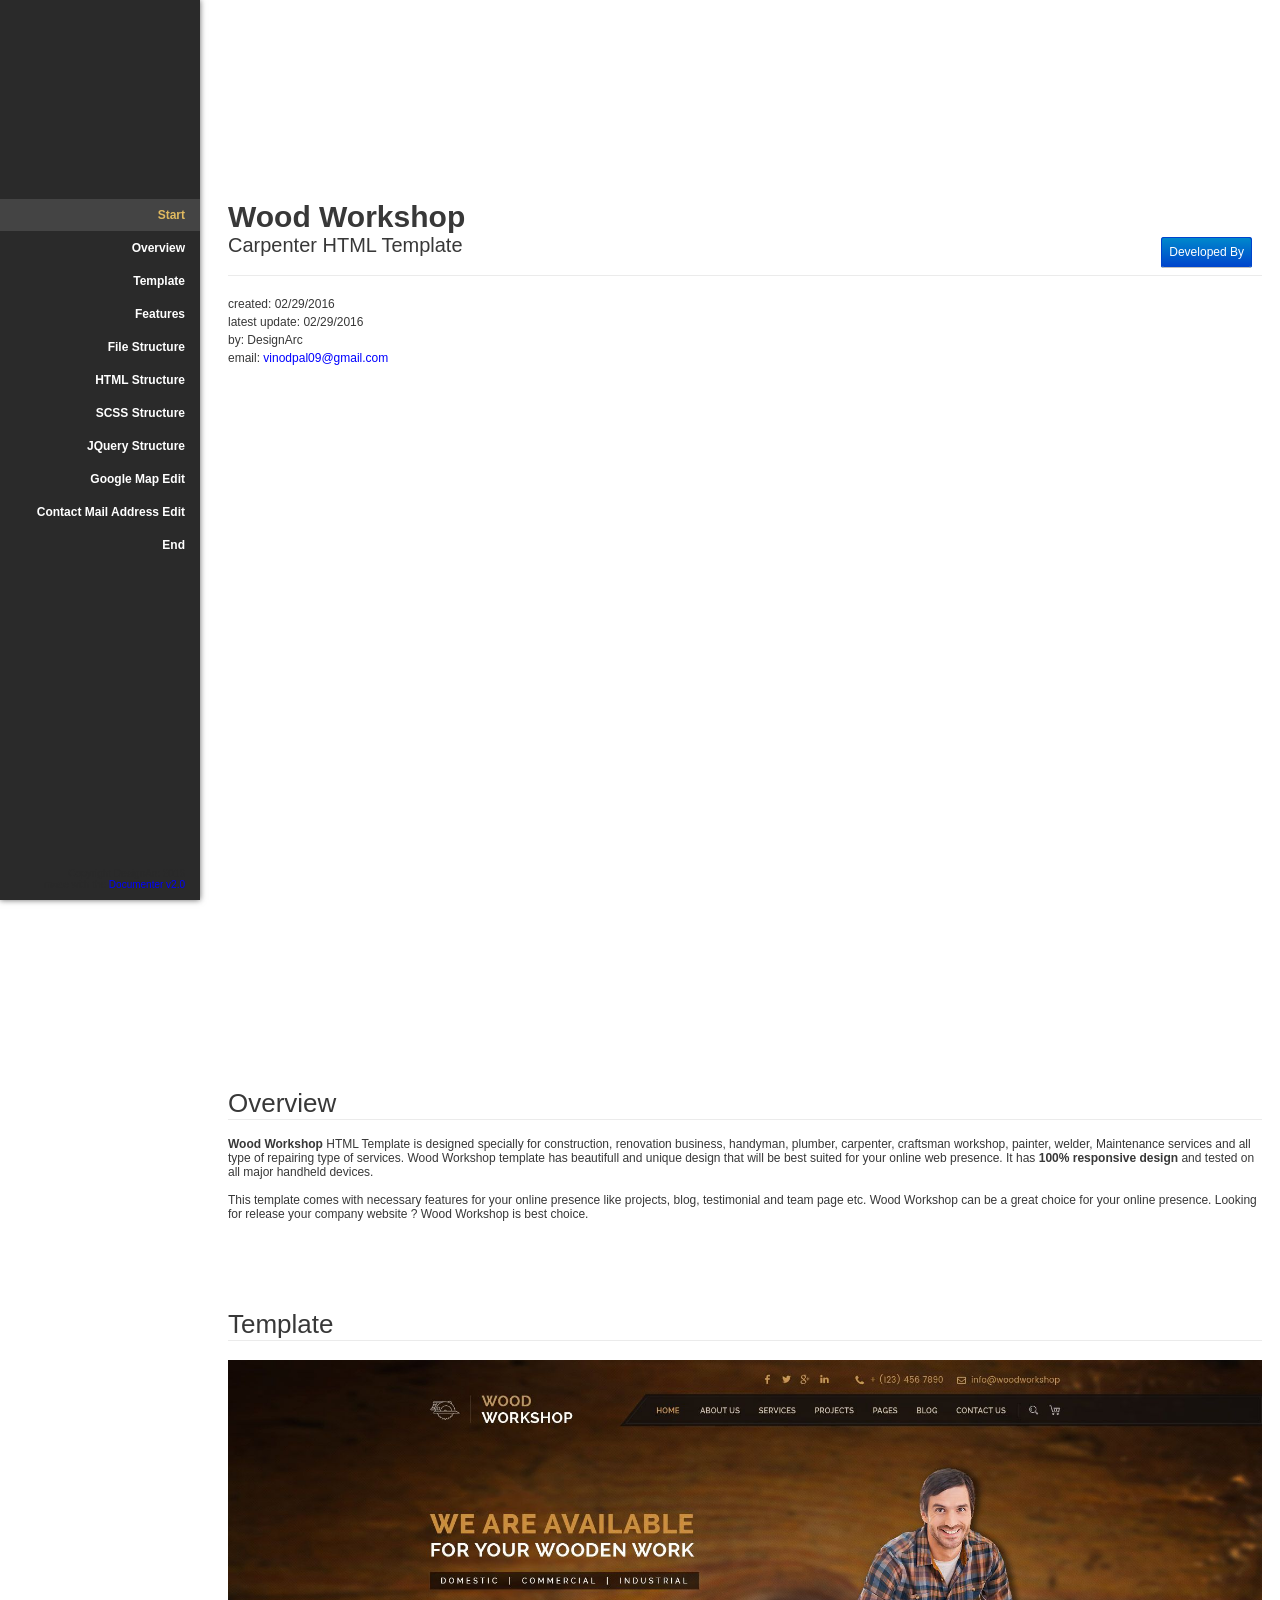
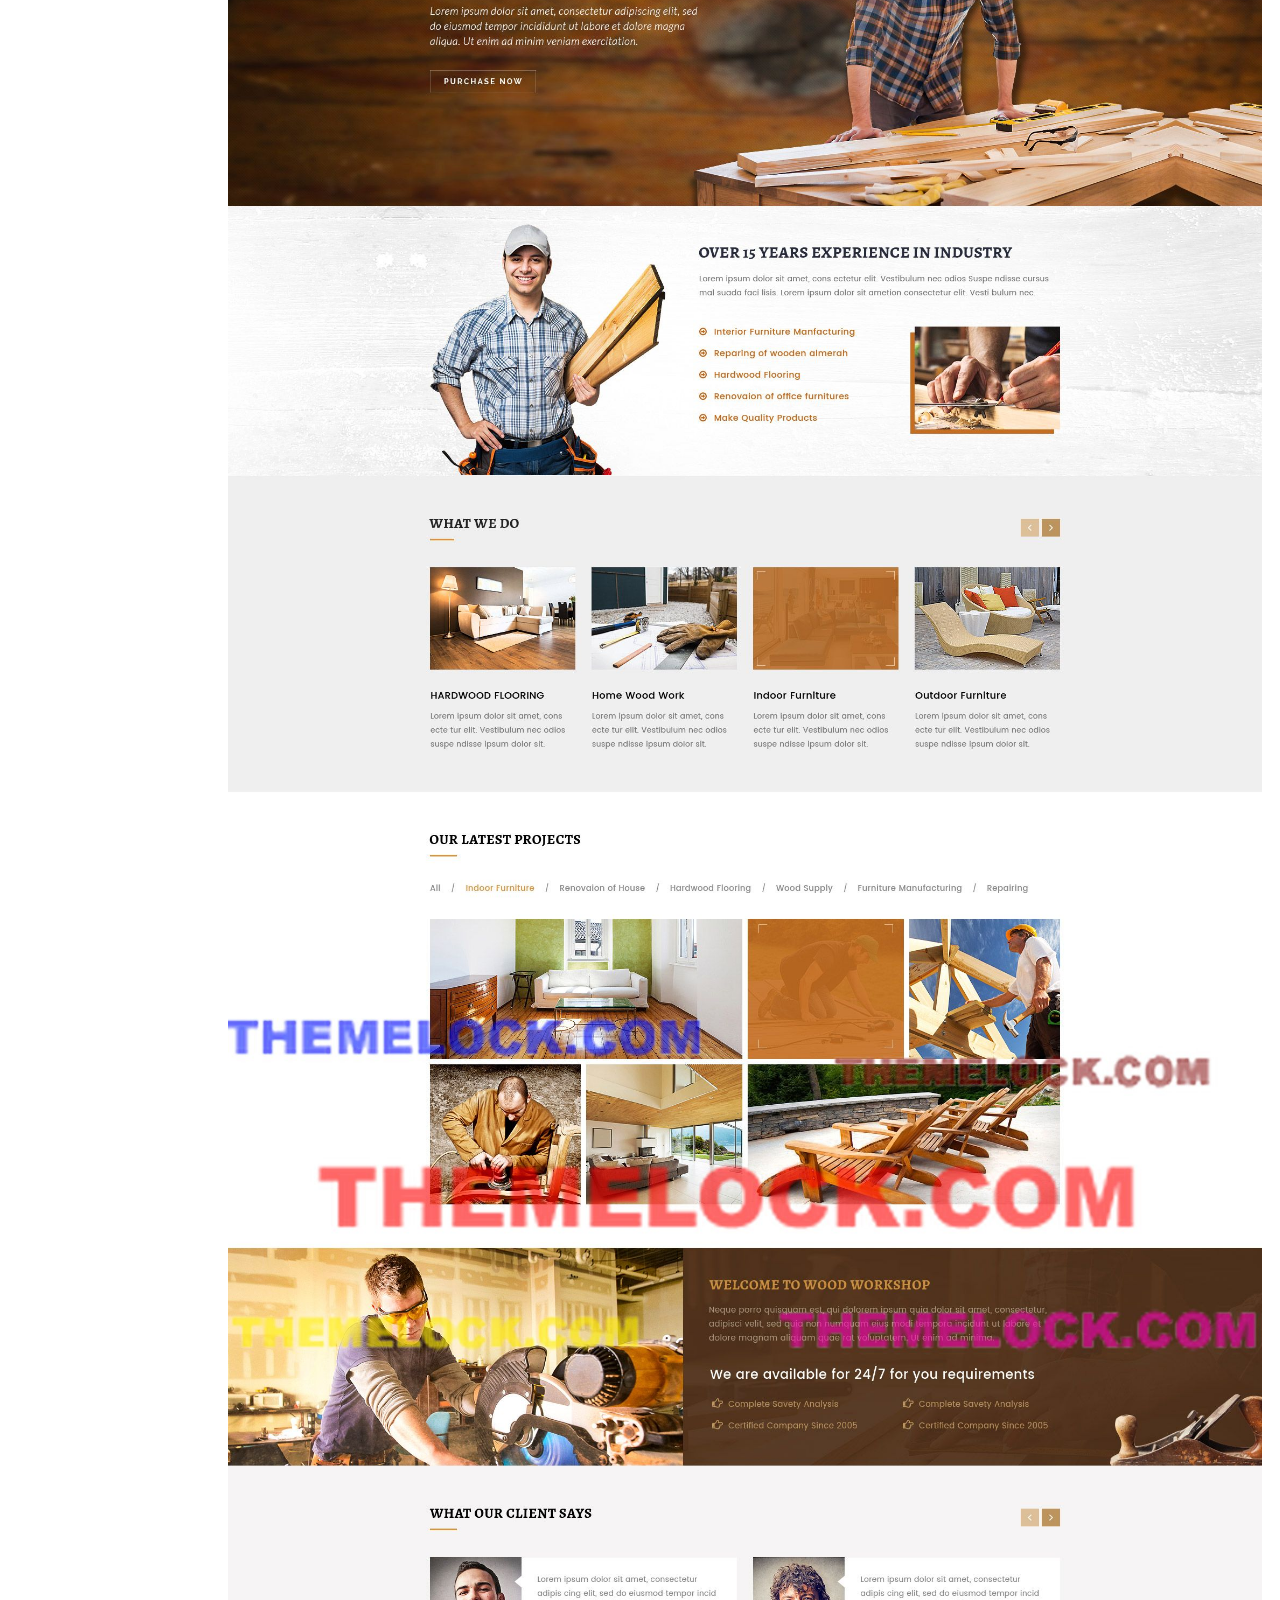
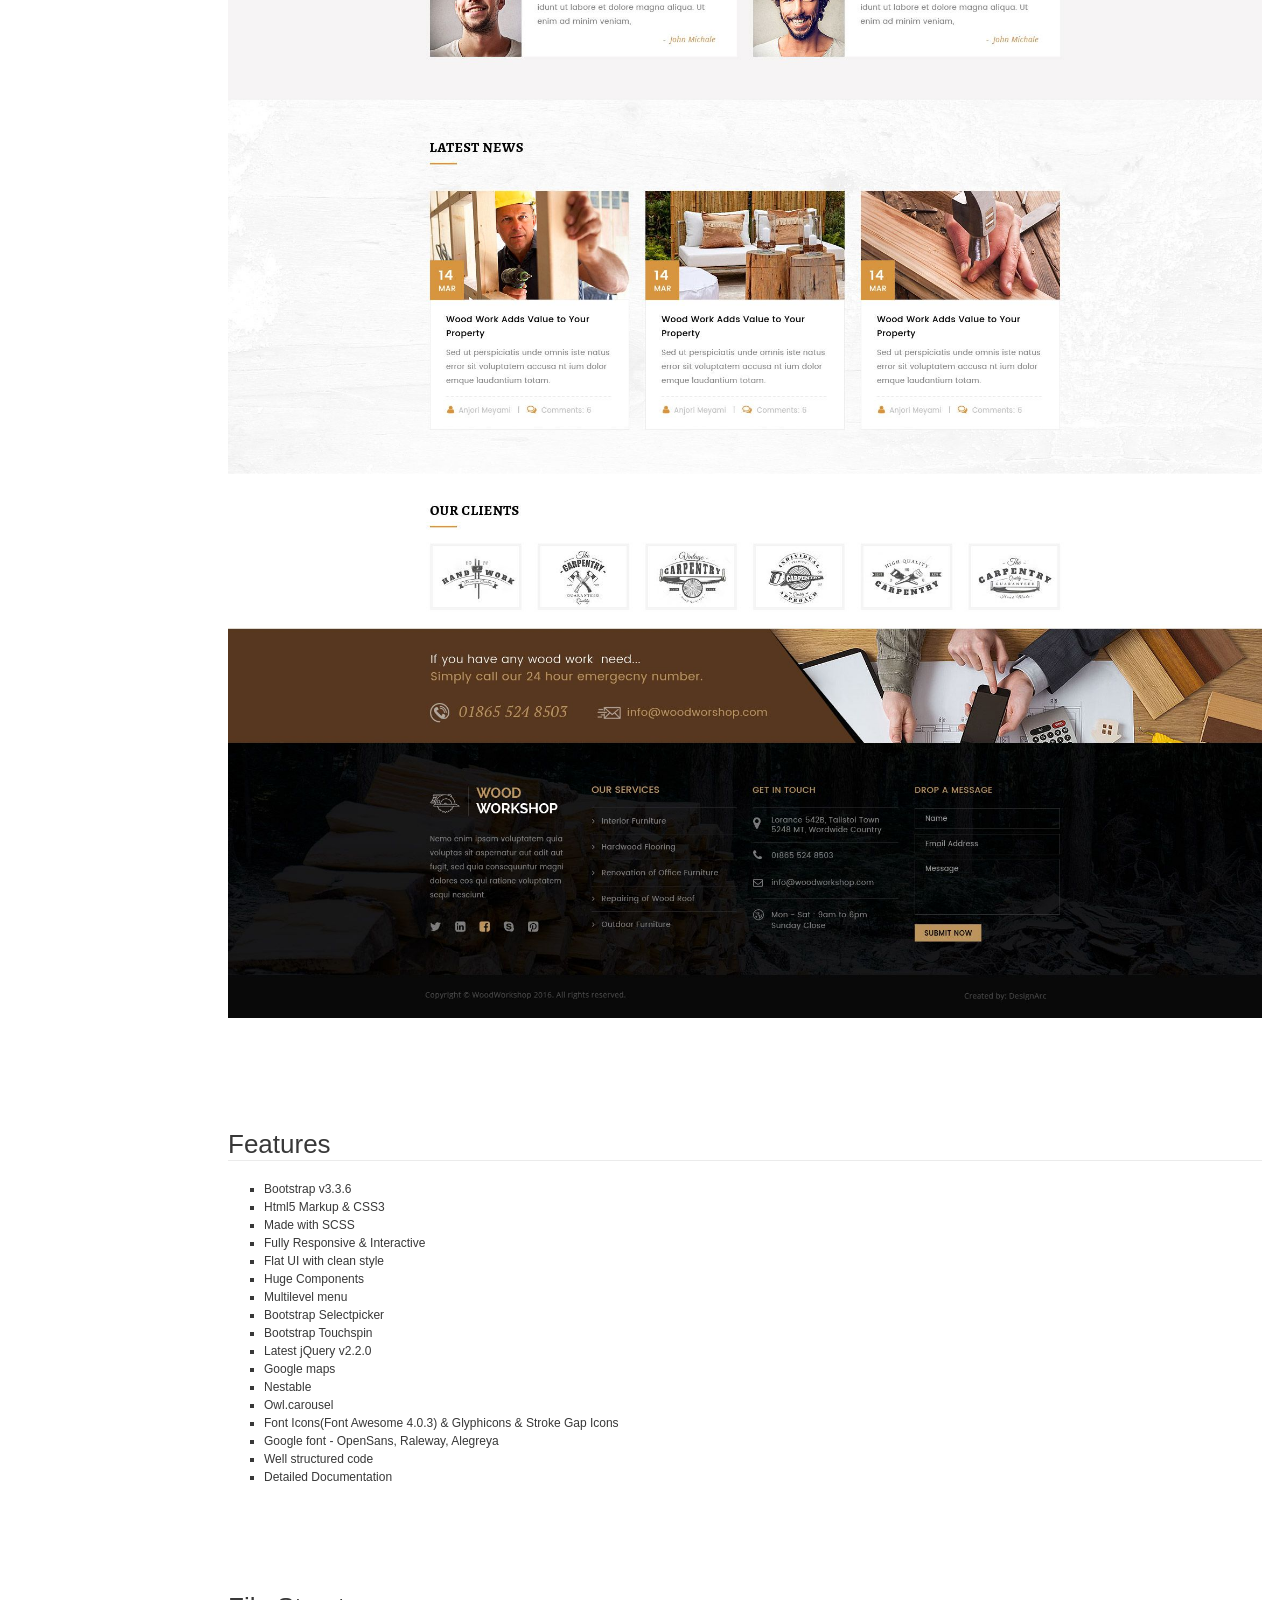
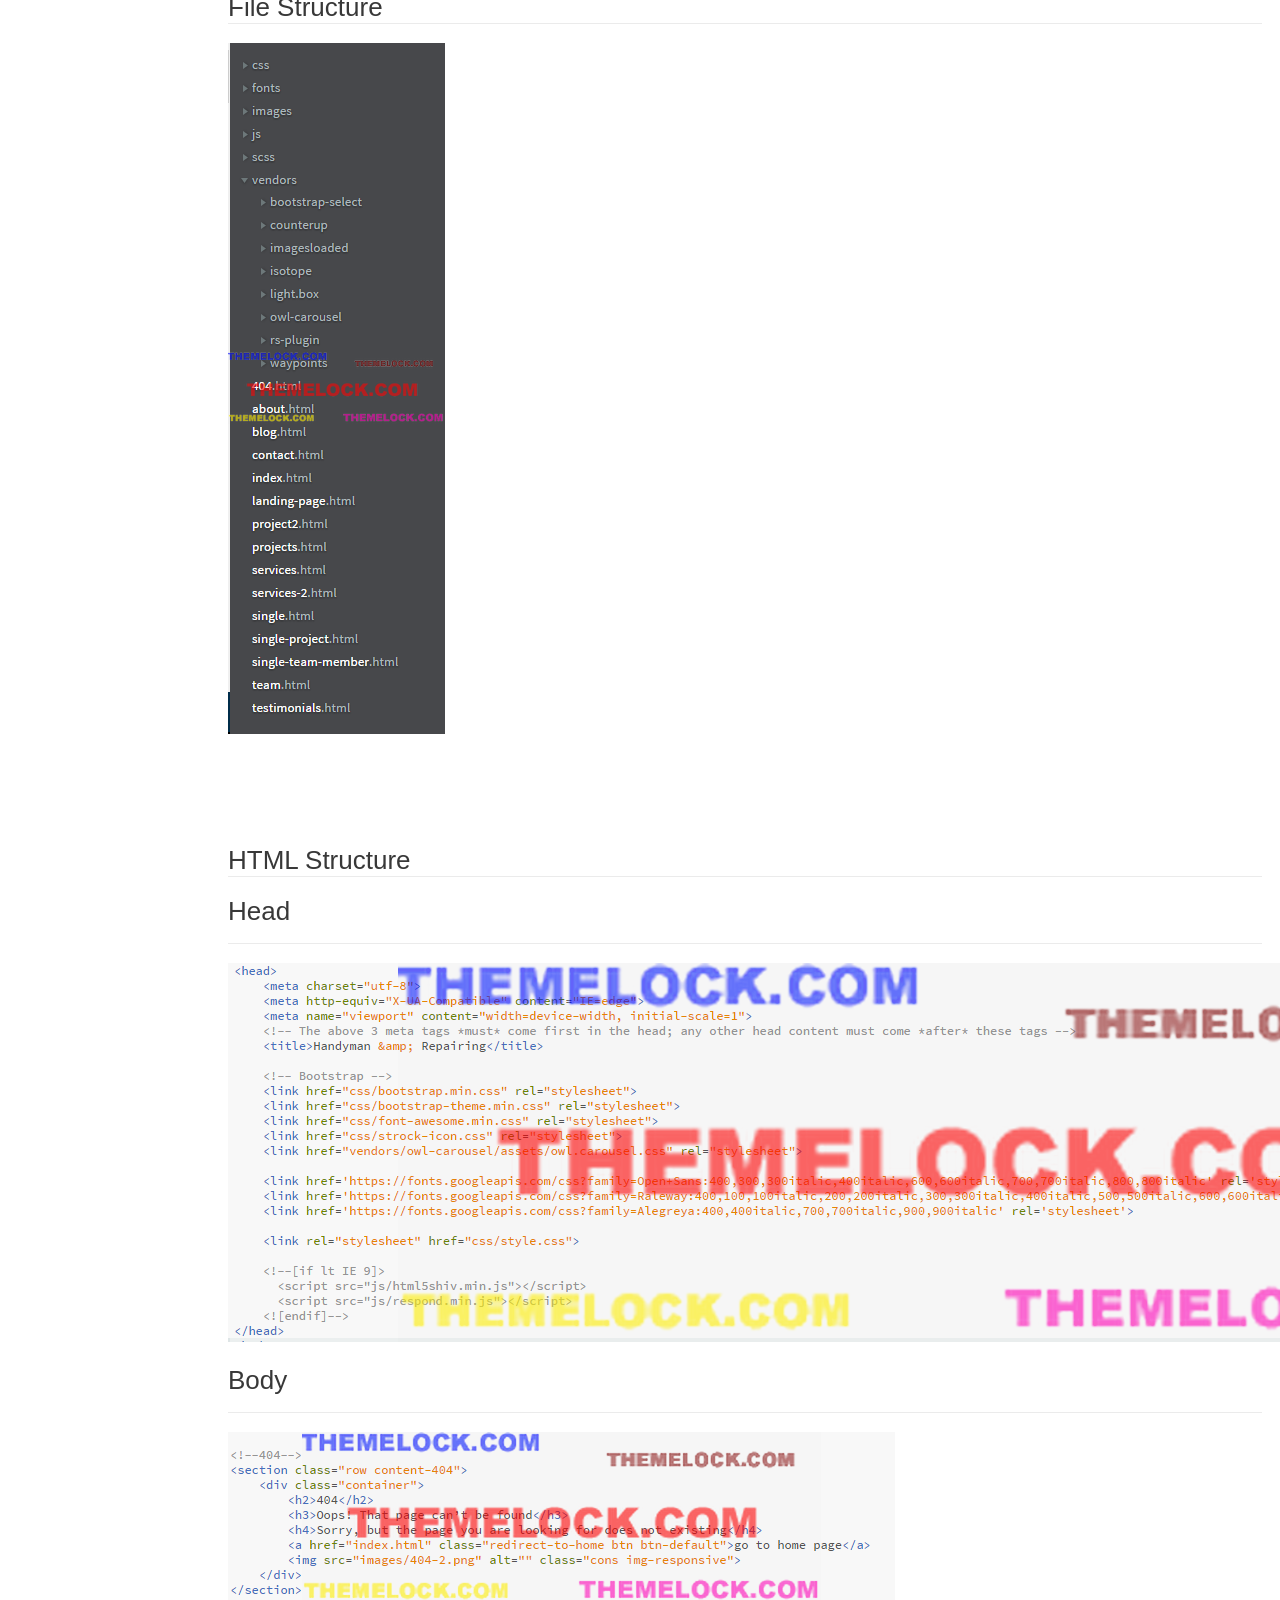
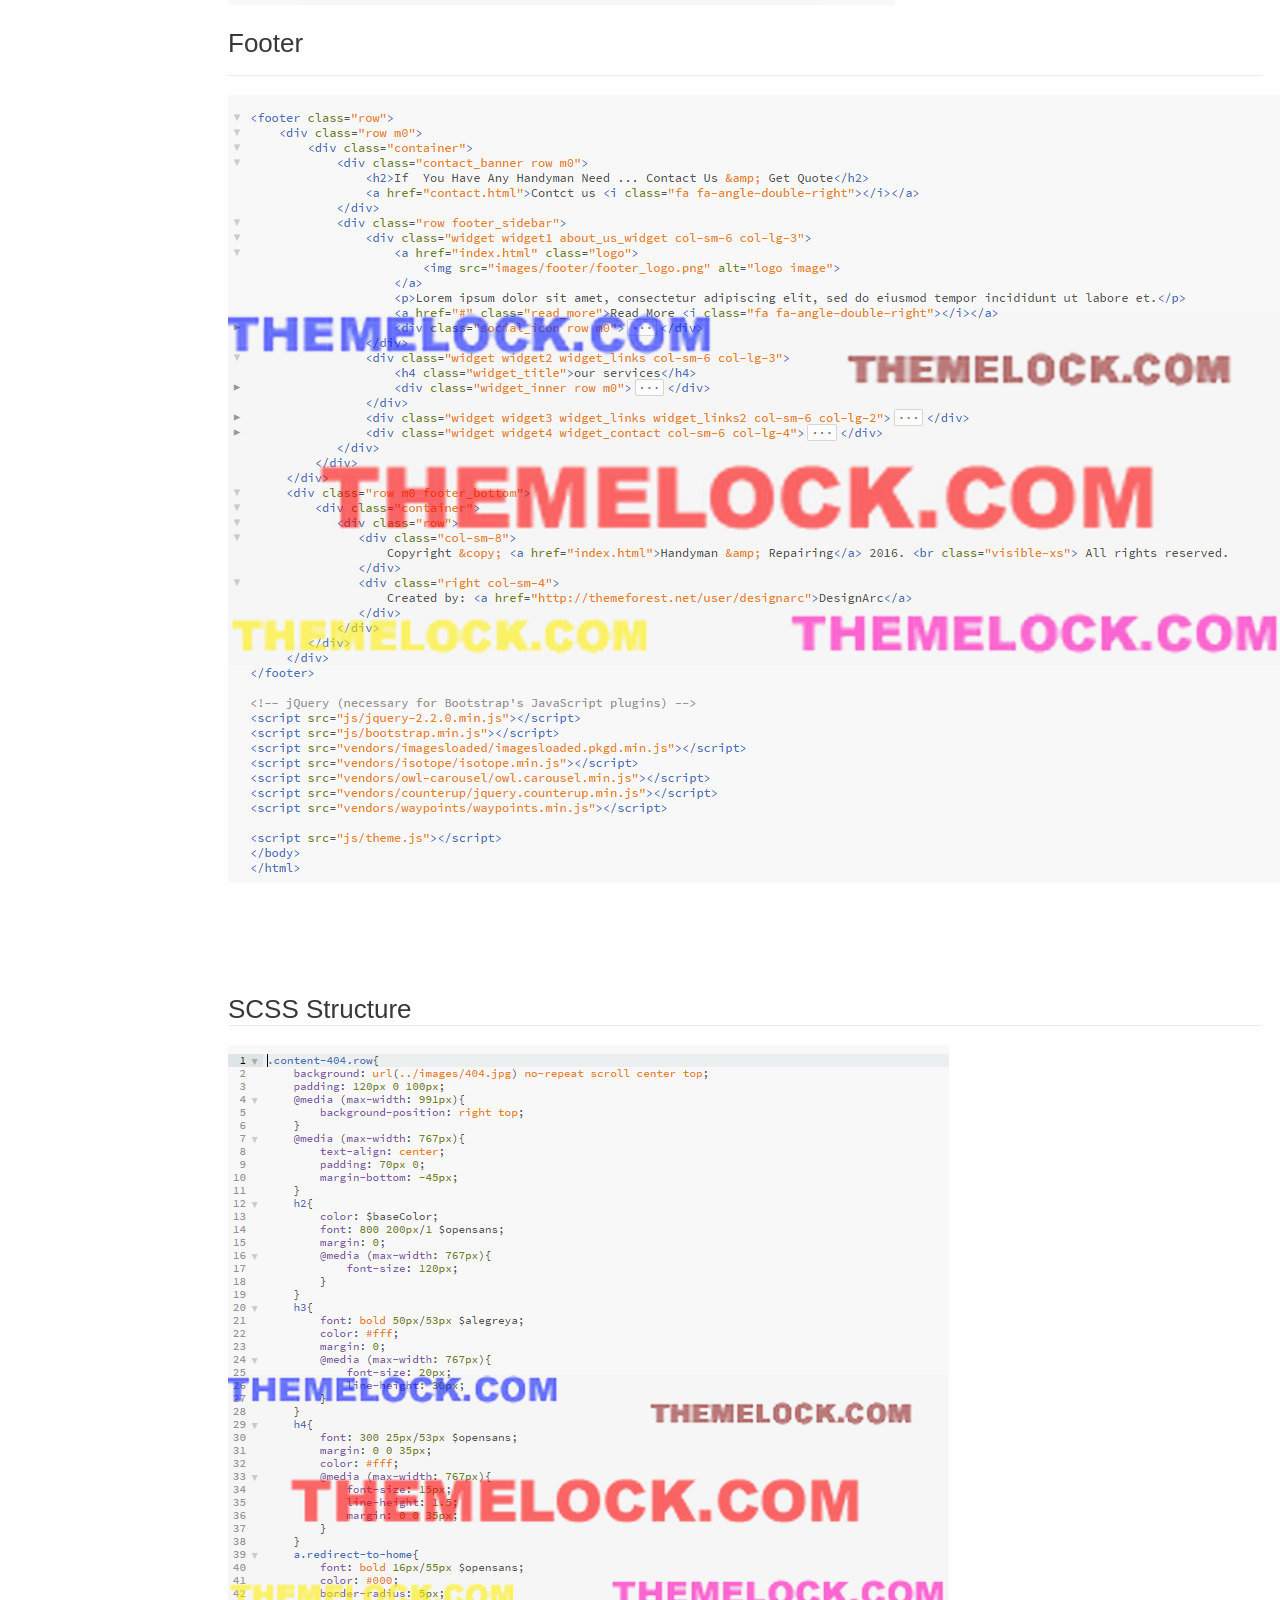
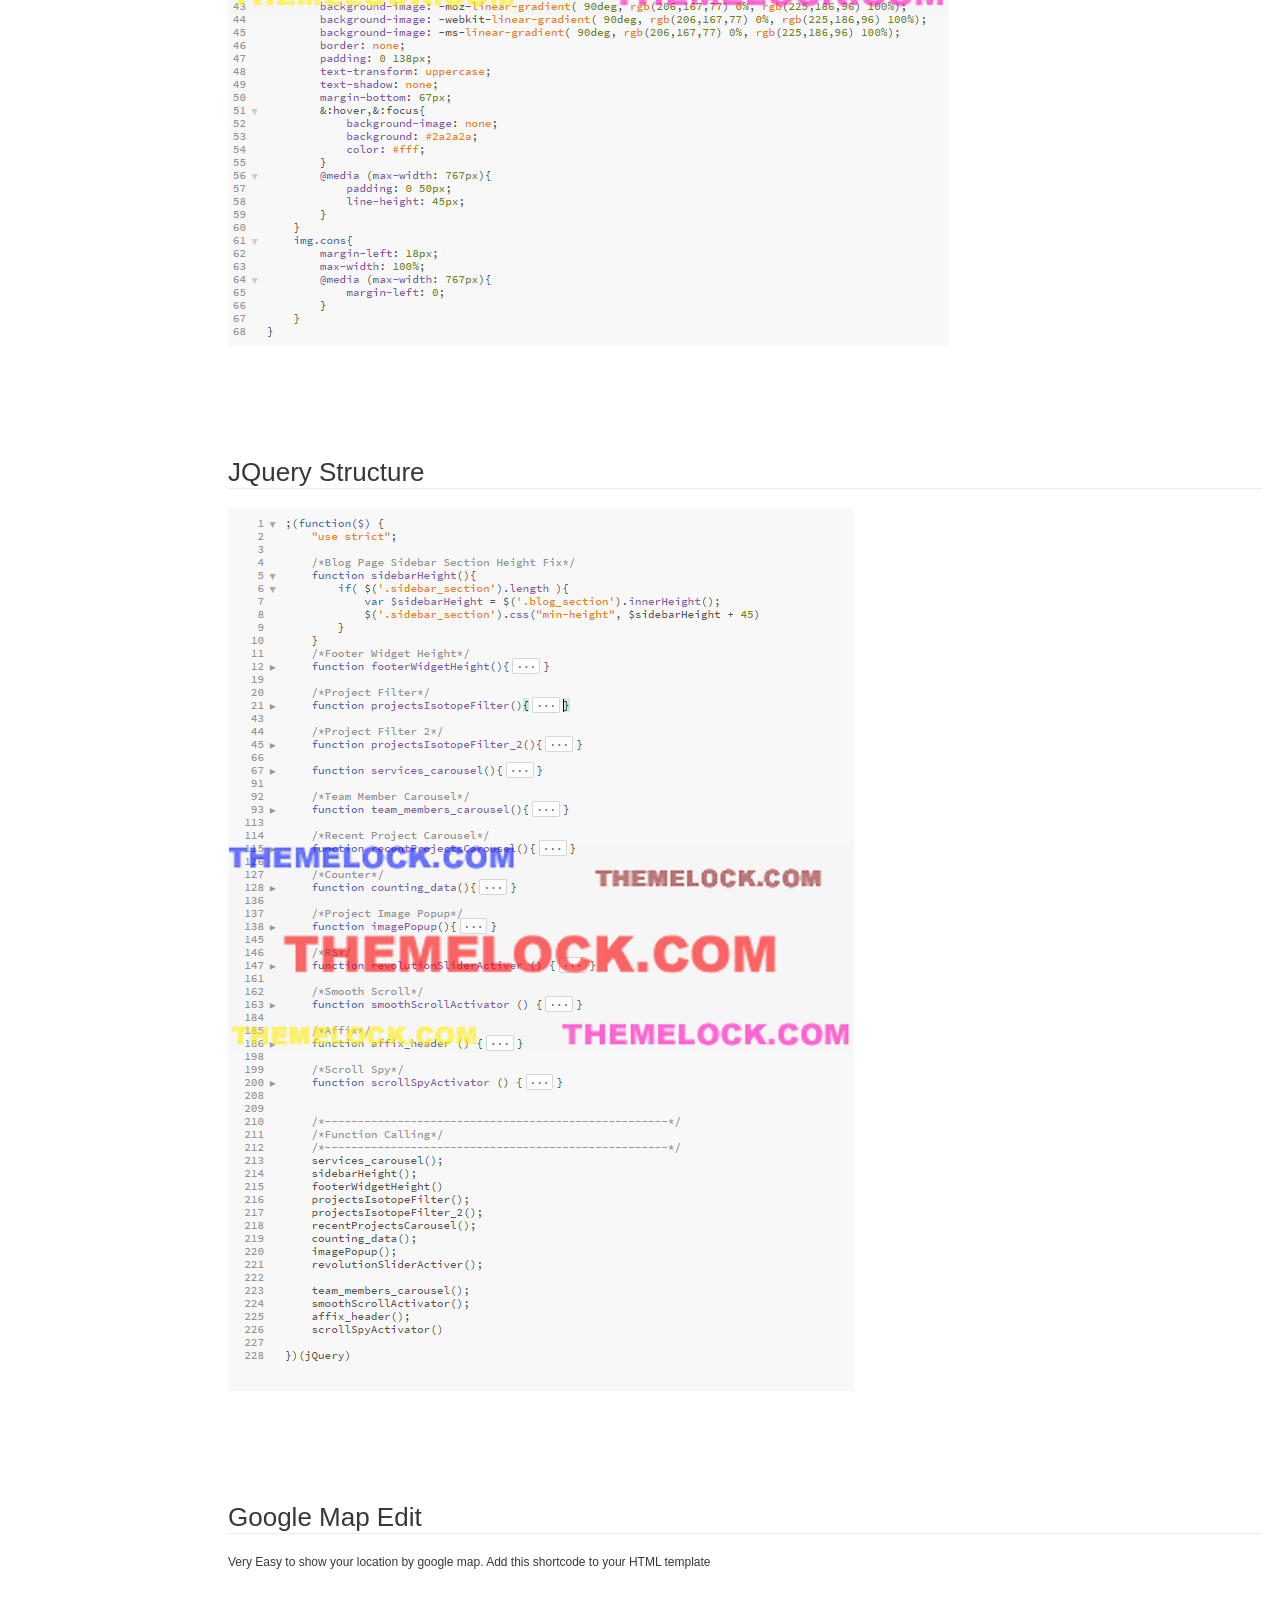
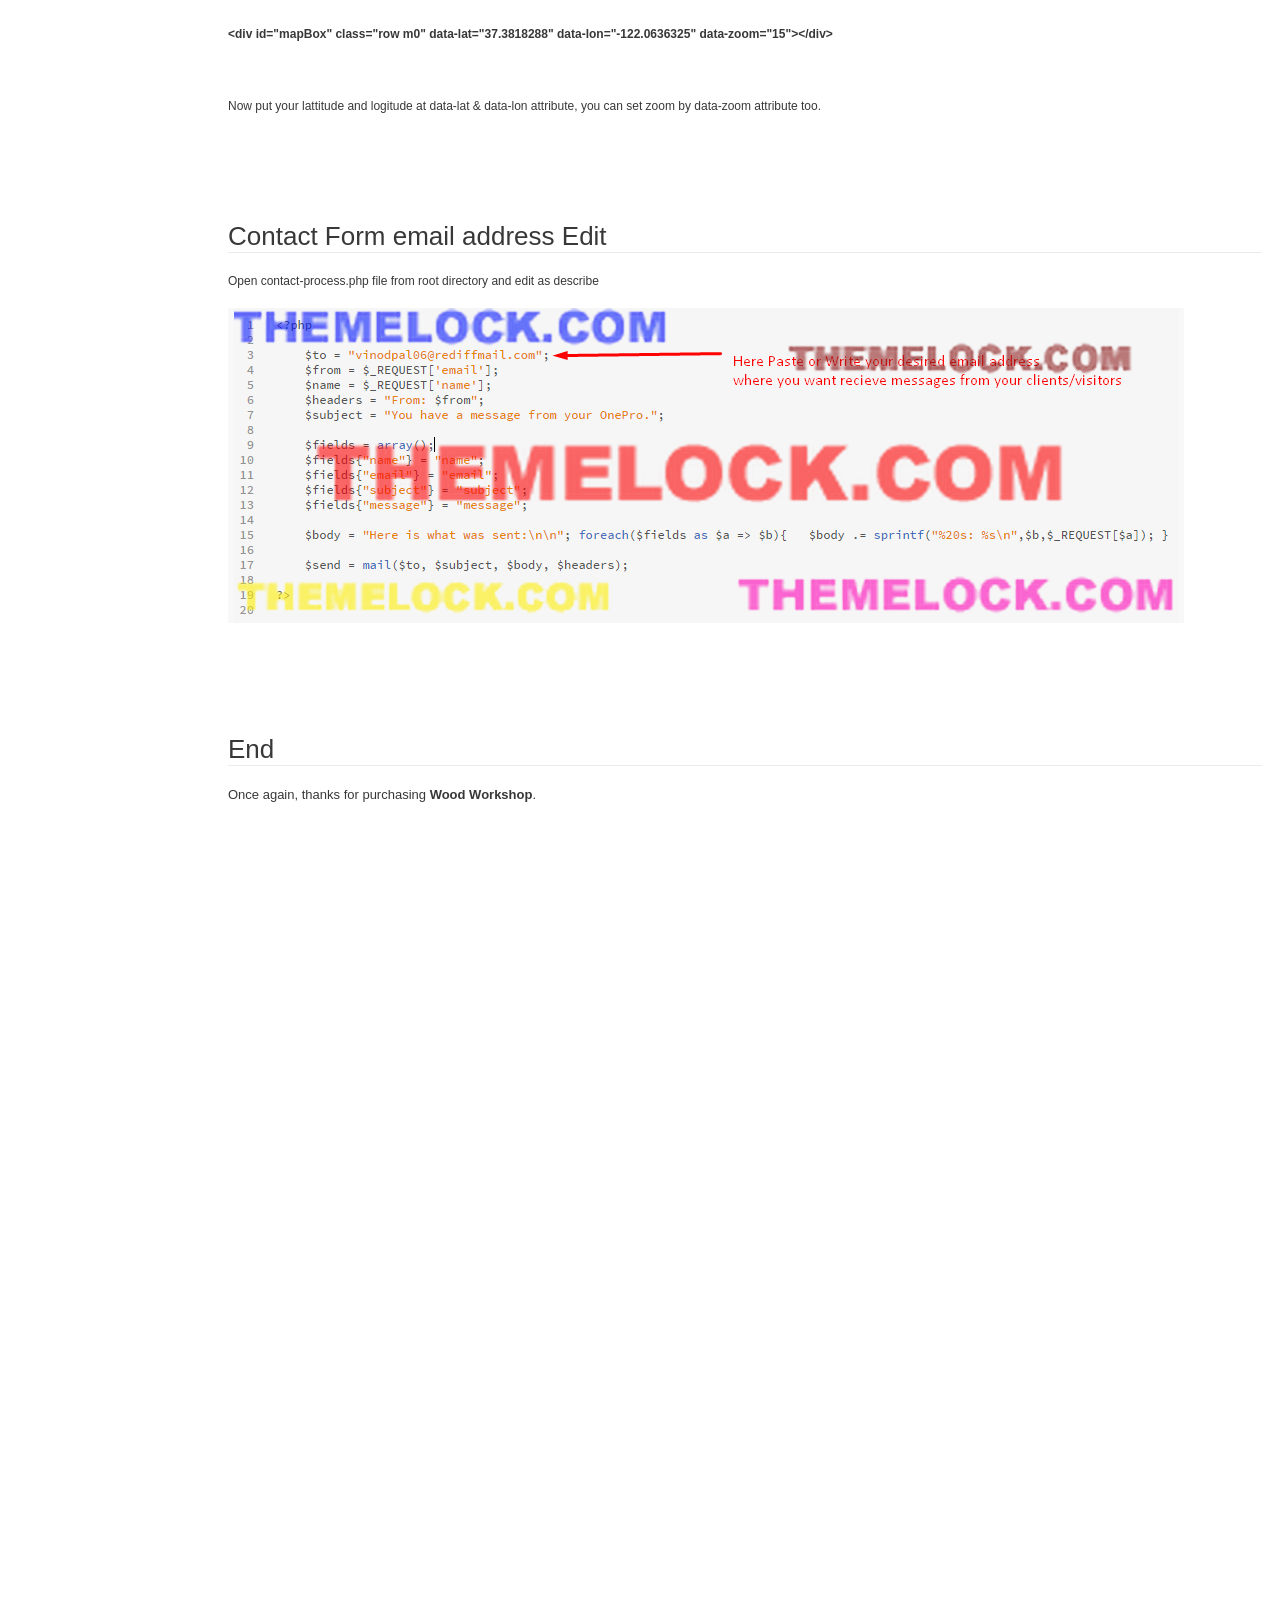
<file: documentation/index.html>
<!doctype html>  
<!--[if IE 6 ]><html lang="en-us" class="ie6"> <![endif]-->
<!--[if IE 7 ]><html lang="en-us" class="ie7"> <![endif]-->
<!--[if IE 8 ]><html lang="en-us" class="ie8"> <![endif]-->
<!--[if (gt IE 7)|!(IE)]><!-->
<html lang="en-us"><!--<![endif]-->
<head>
	<meta charset="utf-8">
	
	<title>Wood Workshop - Carpenter HTML Template</title>
	
	<meta name="description" content="Wood Workshop HTML Template is designed specially for construction, renovation business, handyman, plumber, carpenter, craftsman workshop, painter, welder, Maintenance services and all type of repairing type of services. Wood Workshop template has beautifull and unique design that will be best suited for your online web presence. It has 100% responsive design and tested on all major handheld devices.

This template comes with necessary features for your online presence like projects, blog, testimonial and team page etc. Wood Workshop can be a great choice for your online presence. Looking for release your company website ? Wood Workshop is best choice.">
	<meta name="author" content="DesignArc">
	<meta name="copyright" content="DesignArc">
	<meta name="generator" content="Documenter v2.0 http://rxa.li/documenter">
	<meta name="date" content="2016-02-29T00:00:00+01:00">
	
	<link rel="stylesheet" href="assets/css/documenter_style.css" media="all">
	
	
	
	<script src="assets/js/jquery.js"></script>
	
	<script src="assets/js/jquery.scrollTo.js"></script>
	<script src="assets/js/jquery.easing.js"></script>
	
	<script>document.createElement('section');var duration='500',easing='swing';</script>
	<script src="assets/js/script.js"></script>
	
	<style>
		html{background-color:#FFFFFF;color:#383838;}
		::-moz-selection{background:#444444;color:#E1BA60;}
		::selection{background:#444444;color:#E1BA60;}
/*		#documenter_sidebar #documenter_logo{background-image:url(assets/images/logo.png);}*/
		a{color:#0000FF;}
		.btn {
			border-radius:3px;
		}
		.btn-primary {
			  background-image: -moz-linear-gradient(top, #0088CC, #0044CC);
			  background-image: -ms-linear-gradient(top, #0088CC, #0044CC);
			  background-image: -webkit-gradient(linear, 0 0, 0 0088CC%, from(#2A2A2A), to(#0044CC));
			  background-image: -webkit-linear-gradient(top, #0088CC, #0044CC);
			  background-image: -o-linear-gradient(top, #0088CC, #0044CC);
			  background-image: linear-gradient(top, #0088CC, #0044CC);
			  filter: progid:DXImageTransform.Microsoft.gradient(startColorstr='#0088CC', endColorstr='#0044CC', GradientType=0);
			  border-color: #0044CC #0044CC #bfbfbf;
			  color:#FFFFFF;
		}
		.btn-primary:hover,
		.btn-primary:active,
		.btn-primary.active,
		.btn-primary.disabled,
		.btn-primary[disabled] {
		  border-color: #0088CC #0088CC #bfbfbf;
		  background-color: #0044CC;
		}
		hr{border-top:1px solid #EBEBEB;border-bottom:1px solid #FFFFFF;}
		#documenter_sidebar, #documenter_sidebar ul a{background-color:#2A2A2A;color:#2A2A2A;}
		#documenter_sidebar ul a{-webkit-text-shadow:1px 1px 0px #2A2A2A;-moz-text-shadow:1px 1px 0px #2A2A2A;text-shadow:1px 1px 0px #2A2A2A;}
		#documenter_sidebar ul{border-top:1px solid #2A2A2A;}
		#documenter_sidebar ul a{border-top:1px solid #2A2A2A;border-bottom:1px solid #2A2A2A;color:#FFFFFF;}
		#documenter_sidebar ul a:hover{background:#444444;color:#E1BA60;border-top:1px solid #444444;}
		#documenter_sidebar ul a.current{background:#444444;color:#E1BA60;border-top:1px solid #444444;}
		#documenter_copyright{display:block !important;visibility:visible !important;}
	</style>
	
</head>
<body class="documenter-project-handyman-repairing">
	<div id="documenter_sidebar">
		<a href="#documenter_cover" id="documenter_logo"></a>
		<ul id="documenter_nav">
			<li><a class="current" href="#documenter_cover">Start</a></li>
				
			<li><a href="#overview" title="Overview">Overview</a></li>
			<li><a href="#template" title="Template">Template</a></li>
			<li><a href="#features" title="Features">Features</a></li>
			<li><a href="#file_structure" title="File Structure">File Structure</a></li>
			<li><a href="#html_structure" title="HTML Structure">HTML Structure</a></li>
			<li><a href="#scss_structure" title="SCSS Structure">SCSS Structure</a></li>
			<li><a href="#jquery_structure" title="JQuery Structure">JQuery Structure</a></li>
			<li><a href="#google_map_edit" title="Google Map Edit">Google Map Edit</a></li>
			<li><a href="#contact_mail" title="Contact Form Mail Edit">Contact Mail Address Edit</a></li>
			<li><a href="#end" title="End">End</a></li>

		</ul>
		<div id="documenter_copyright">Copyright DesignArc 2016<br>
		made with the <a href="http://rxa.li/documenter">Documenter v2.0</a> 
		</div>
	</div>
	<div id="documenter_content">
	<section id="documenter_cover">
	<h1>Wood Workshop</h1>
	<h2>Carpenter HTML Template</h2>
	<div id="documenter_buttons">
		<a href="http://nasiruddin.com" class="btn btn-primary btn-large">Developed By</a> 
	</div>
	<hr>
	<ul>
	<li>created: 02/29/2016</li>
	<li>latest update: 02/29/2016</li>
	<li>by: DesignArc</li>
	<li><a href=""></a></li>
	<li>email: <a href="mailto:&#118;&#105;&#110;&#111;&#100;&#112;&#97;&#108;&#48;&#57;&#64;&#103;&#109;&#97;&#105;&#108;&#46;&#99;&#111;&#109;">&#118;&#105;&#110;&#111;&#100;&#112;&#97;&#108;&#48;&#57;&#64;&#103;&#109;&#97;&#105;&#108;&#46;&#99;&#111;&#109;</a></li>
	</ul>
	<p></p>
	</section>
	
	<section id="overview">
	<div class="page-header"><h3>Overview</h3><hr class="notop"></div>
<div>
	<strong>Wood Workshop</strong> HTML Template is designed specially for construction, renovation business, handyman, plumber, carpenter, craftsman workshop, painter, welder, Maintenance services and all type of repairing type of services. Wood Workshop template has beautifull and unique design that will be best suited for your online web presence. It has <em><strong>100% responsive design</strong></em> and tested on all major handheld devices.</div>
<div>
	&nbsp;</div>
<div>
	This template comes with necessary features for your online presence like projects, blog, testimonial and team page etc. Wood Workshop can be a great choice for your online presence. Looking for release your company website ? Wood Workshop is best choice.</div>
</section>
<section id="template">
	<div class="page-header"><h3>Template</h3><hr class="notop"></div>
<p>
	<img alt="" src="assets/images/image_7.jpg" style="max-width: 100%;"></p>
</section>
<section id="features">
	<div class="page-header"><h3>Features</h3><hr class="notop"></div>
<ul>
	<li>
		Bootstrap v3.3.6</li>
	<li>
		Html5 Markup &amp; CSS3</li>
	<li>
		Made with SCSS&nbsp;</li>
	<li>
		Fully Responsive &amp; Interactive</li>
	<li>
		Flat UI with clean style</li>
	<li>
		Huge Components</li>
	<li>
		Multilevel menu</li>
	<li>
		Bootstrap Selectpicker</li>
	<li>
		Bootstrap Touchspin</li>
	<li>
		Latest jQuery v2.2.0</li>
	<li>
		Google maps</li>
	<li>
		Nestable</li>
	<li>
		Owl.carousel</li>
	<li>
		Font Icons(Font Awesome 4.0.3) &amp; Glyphicons &amp; Stroke Gap Icons</li>
	<li>
		Google font - OpenSans, Raleway, Alegreya</li>
	<li>
		Well structured code</li>
	<li>
		Detailed Documentation</li>
</ul>
</section>
<section id="file_structure">
	<div class="page-header"><h3>File Structure</h3><hr class="notop"></div>
<p>
	<img alt="" src="assets/images/image_1.png"></p>
</section>
<section id="html_structure">
	<div class="page-header"><h3>HTML Structure</h3><hr class="notop"></div>
<h3>
	Head</h3>
<hr>
<p>
	<img alt="" src="assets/images/image_2.png"></p>
<h3>
	Body</h3>
<hr>
<p>
	<img alt="" src="assets/images/image_3.png"></p>
<h3>
	Footer</h3>
<hr>
<p>
	<img alt="" src="assets/images/image_4.png"></p>
</section>
<section id="scss_structure">
	<div class="page-header"><h3>SCSS Structure</h3><hr class="notop"></div>
<p>
	<img alt="" src="assets/images/image_5.png"></p>
</section>
<section id="jquery_structure">
	<div class="page-header"><h3>JQuery Structure</h3><hr class="notop"></div>
<p>
	<img alt="" src="assets/images/image_6.png"></p>
</section>
<section id="google_map_edit">
	<div class="page-header"><h3>Google Map Edit</h3><hr class="notop"></div>
<p>
	Very Easy to show your location by google map. Add this shortcode to your HTML template&nbsp;</p>
<p>
	&nbsp;</p>
<p>
	<strong>&lt;div id=&quot;mapBox&quot; class=&quot;row m0&quot; data-lat=&quot;37.3818288&quot; data-lon=&quot;-122.0636325&quot; data-zoom=&quot;15&quot;&gt;&lt;/div&gt;</strong></p>
<p>
	&nbsp;</p>
<p>
	Now put your lattitude and logitude at data-lat &amp; data-lon attribute, you can set zoom by data-zoom attribute too.&nbsp;</p>
</section>
<section id="contact_mail">
	<div class="page-header"><h3>Contact Form email address Edit</h3><hr class="notop"></div>
	
	<p>Open contact-process.php file from root directory and edit as describe</p>
	
	<p><img alt="" src="assets/images/email.png"></p>
</section>
<section id="end">
	<div class="page-header"><h3>End</h3><hr class="notop"></div>
<p>
	<span style="color: rgb(56, 56, 56); font-family: Arial, verdana, arial, sans-serif; font-size: 13px; line-height: 19.5px;">Once again, thanks for purchasing <strong>Wood Workshop</strong>.</span></p>
</section>

	</div>
</body>
</html>
</file>
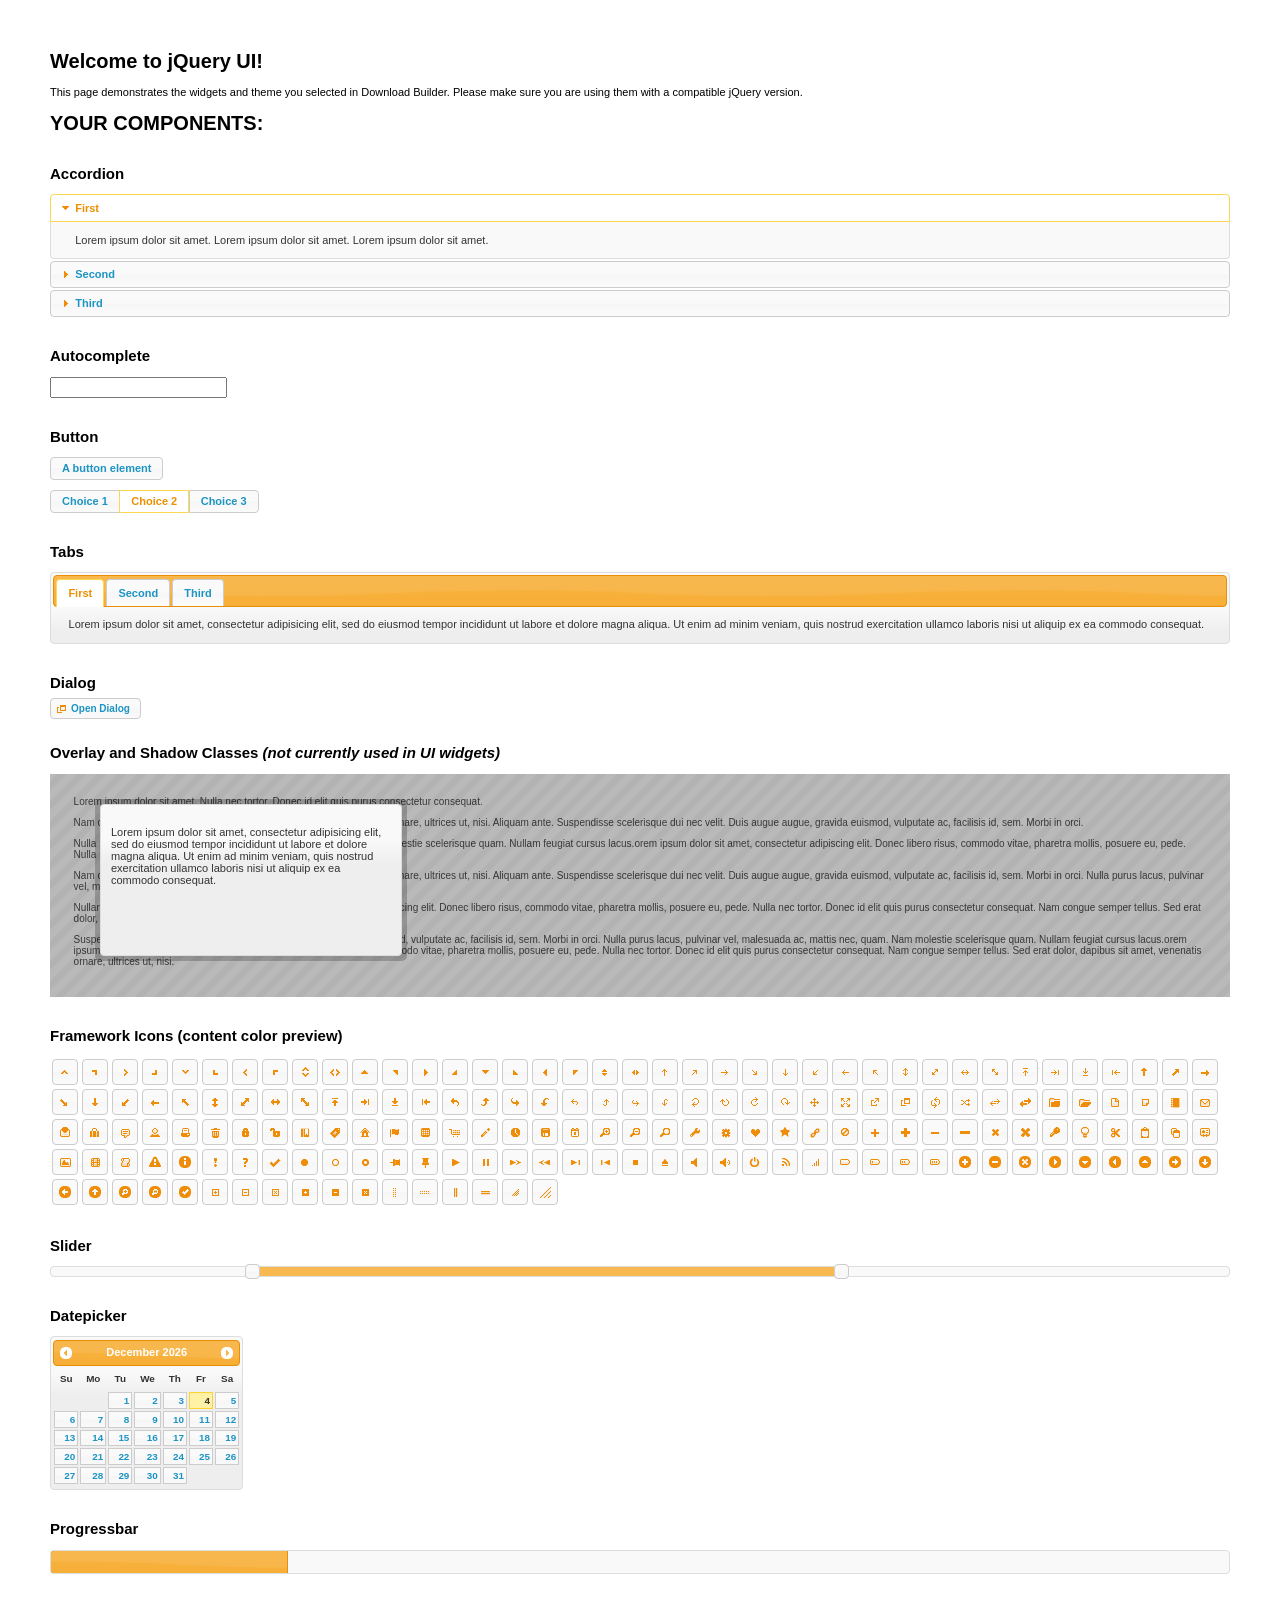
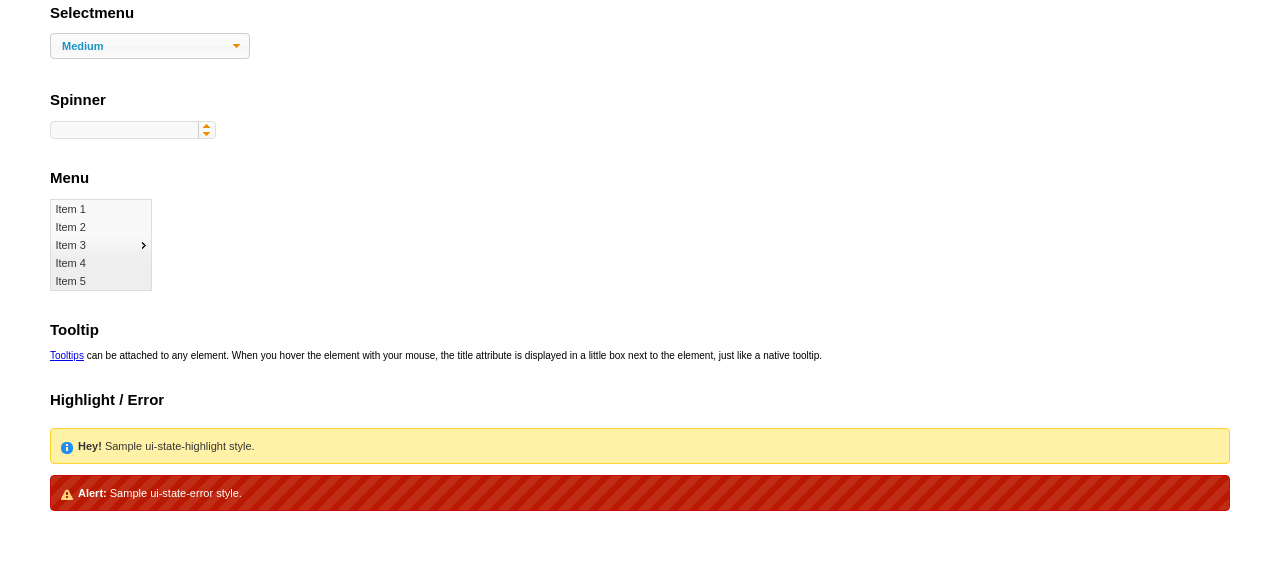
<file: vendors/jquery-ui-1.11.4/index.html>
<!doctype html>
<html lang="us">
<head>
	<meta charset="utf-8">
	<title>jQuery UI Example Page</title>
	<link href="jquery-ui.css" rel="stylesheet">
	<style>
	body{
		font: 62.5% "Trebuchet MS", sans-serif;
		margin: 50px;
	}
	.demoHeaders {
		margin-top: 2em;
	}
	#dialog-link {
		padding: .4em 1em .4em 20px;
		text-decoration: none;
		position: relative;
	}
	#dialog-link span.ui-icon {
		margin: 0 5px 0 0;
		position: absolute;
		left: .2em;
		top: 50%;
		margin-top: -8px;
	}
	#icons {
		margin: 0;
		padding: 0;
	}
	#icons li {
		margin: 2px;
		position: relative;
		padding: 4px 0;
		cursor: pointer;
		float: left;
		list-style: none;
	}
	#icons span.ui-icon {
		float: left;
		margin: 0 4px;
	}
	.fakewindowcontain .ui-widget-overlay {
		position: absolute;
	}
	select {
		width: 200px;
	}
	</style>
</head>
<body>

<h1>Welcome to jQuery UI!</h1>

<div class="ui-widget">
	<p>This page demonstrates the widgets and theme you selected in Download Builder. Please make sure you are using them with a compatible jQuery version.</p>
</div>

<h1>YOUR COMPONENTS:</h1>


<!-- Accordion -->
<h2 class="demoHeaders">Accordion</h2>
<div id="accordion">
	<h3>First</h3>
	<div>Lorem ipsum dolor sit amet. Lorem ipsum dolor sit amet. Lorem ipsum dolor sit amet.</div>
	<h3>Second</h3>
	<div>Phasellus mattis tincidunt nibh.</div>
	<h3>Third</h3>
	<div>Nam dui erat, auctor a, dignissim quis.</div>
</div>



<!-- Autocomplete -->
<h2 class="demoHeaders">Autocomplete</h2>
<div>
	<input id="autocomplete" title="type &quot;a&quot;">
</div>



<!-- Button -->
<h2 class="demoHeaders">Button</h2>
<button id="button">A button element</button>
<form style="margin-top: 1em;">
	<div id="radioset">
		<input type="radio" id="radio1" name="radio"><label for="radio1">Choice 1</label>
		<input type="radio" id="radio2" name="radio" checked="checked"><label for="radio2">Choice 2</label>
		<input type="radio" id="radio3" name="radio"><label for="radio3">Choice 3</label>
	</div>
</form>



<!-- Tabs -->
<h2 class="demoHeaders">Tabs</h2>
<div id="tabs">
	<ul>
		<li><a href="#tabs-1">First</a></li>
		<li><a href="#tabs-2">Second</a></li>
		<li><a href="#tabs-3">Third</a></li>
	</ul>
	<div id="tabs-1">Lorem ipsum dolor sit amet, consectetur adipisicing elit, sed do eiusmod tempor incididunt ut labore et dolore magna aliqua. Ut enim ad minim veniam, quis nostrud exercitation ullamco laboris nisi ut aliquip ex ea commodo consequat.</div>
	<div id="tabs-2">Phasellus mattis tincidunt nibh. Cras orci urna, blandit id, pretium vel, aliquet ornare, felis. Maecenas scelerisque sem non nisl. Fusce sed lorem in enim dictum bibendum.</div>
	<div id="tabs-3">Nam dui erat, auctor a, dignissim quis, sollicitudin eu, felis. Pellentesque nisi urna, interdum eget, sagittis et, consequat vestibulum, lacus. Mauris porttitor ullamcorper augue.</div>
</div>



<!-- Dialog NOTE: Dialog is not generated by UI in this demo so it can be visually styled in themeroller-->
<h2 class="demoHeaders">Dialog</h2>
<p><a href="#" id="dialog-link" class="ui-state-default ui-corner-all"><span class="ui-icon ui-icon-newwin"></span>Open Dialog</a></p>

<h2 class="demoHeaders">Overlay and Shadow Classes <em>(not currently used in UI widgets)</em></h2>
<div style="position: relative; width: 96%; height: 200px; padding:1% 2%; overflow:hidden;" class="fakewindowcontain">
	<p>Lorem ipsum dolor sit amet,  Nulla nec tortor. Donec id elit quis purus consectetur consequat. </p><p>Nam congue semper tellus. Sed erat dolor, dapibus sit amet, venenatis ornare, ultrices ut, nisi. Aliquam ante. Suspendisse scelerisque dui nec velit. Duis augue augue, gravida euismod, vulputate ac, facilisis id, sem. Morbi in orci. </p><p>Nulla purus lacus, pulvinar vel, malesuada ac, mattis nec, quam. Nam molestie scelerisque quam. Nullam feugiat cursus lacus.orem ipsum dolor sit amet, consectetur adipiscing elit. Donec libero risus, commodo vitae, pharetra mollis, posuere eu, pede. Nulla nec tortor. Donec id elit quis purus consectetur consequat. </p><p>Nam congue semper tellus. Sed erat dolor, dapibus sit amet, venenatis ornare, ultrices ut, nisi. Aliquam ante. Suspendisse scelerisque dui nec velit. Duis augue augue, gravida euismod, vulputate ac, facilisis id, sem. Morbi in orci. Nulla purus lacus, pulvinar vel, malesuada ac, mattis nec, quam. Nam molestie scelerisque quam. </p><p>Nullam feugiat cursus lacus.orem ipsum dolor sit amet, consectetur adipiscing elit. Donec libero risus, commodo vitae, pharetra mollis, posuere eu, pede. Nulla nec tortor. Donec id elit quis purus consectetur consequat. Nam congue semper tellus. Sed erat dolor, dapibus sit amet, venenatis ornare, ultrices ut, nisi. Aliquam ante. </p><p>Suspendisse scelerisque dui nec velit. Duis augue augue, gravida euismod, vulputate ac, facilisis id, sem. Morbi in orci. Nulla purus lacus, pulvinar vel, malesuada ac, mattis nec, quam. Nam molestie scelerisque quam. Nullam feugiat cursus lacus.orem ipsum dolor sit amet, consectetur adipiscing elit. Donec libero risus, commodo vitae, pharetra mollis, posuere eu, pede. Nulla nec tortor. Donec id elit quis purus consectetur consequat. Nam congue semper tellus. Sed erat dolor, dapibus sit amet, venenatis ornare, ultrices ut, nisi. </p>

	<!-- ui-dialog -->
	<div class="ui-overlay"><div class="ui-widget-overlay"></div><div class="ui-widget-shadow ui-corner-all" style="width: 302px; height: 152px; position: absolute; left: 50px; top: 30px;"></div></div>
	<div style="position: absolute; width: 280px; height: 130px;left: 50px; top: 30px; padding: 10px;" class="ui-widget ui-widget-content ui-corner-all">
		<div class="ui-dialog-content ui-widget-content" style="background: none; border: 0;">
			<p>Lorem ipsum dolor sit amet, consectetur adipisicing elit, sed do eiusmod tempor incididunt ut labore et dolore magna aliqua. Ut enim ad minim veniam, quis nostrud exercitation ullamco laboris nisi ut aliquip ex ea commodo consequat.</p>
		</div>
	</div>

</div>

<!-- ui-dialog -->
<div id="dialog" title="Dialog Title">
	<p>Lorem ipsum dolor sit amet, consectetur adipisicing elit, sed do eiusmod tempor incididunt ut labore et dolore magna aliqua. Ut enim ad minim veniam, quis nostrud exercitation ullamco laboris nisi ut aliquip ex ea commodo consequat.</p>
</div>



<h2 class="demoHeaders">Framework Icons (content color preview)</h2>
<ul id="icons" class="ui-widget ui-helper-clearfix">
	<li class="ui-state-default ui-corner-all" title=".ui-icon-carat-1-n"><span class="ui-icon ui-icon-carat-1-n"></span></li>
	<li class="ui-state-default ui-corner-all" title=".ui-icon-carat-1-ne"><span class="ui-icon ui-icon-carat-1-ne"></span></li>
	<li class="ui-state-default ui-corner-all" title=".ui-icon-carat-1-e"><span class="ui-icon ui-icon-carat-1-e"></span></li>
	<li class="ui-state-default ui-corner-all" title=".ui-icon-carat-1-se"><span class="ui-icon ui-icon-carat-1-se"></span></li>
	<li class="ui-state-default ui-corner-all" title=".ui-icon-carat-1-s"><span class="ui-icon ui-icon-carat-1-s"></span></li>
	<li class="ui-state-default ui-corner-all" title=".ui-icon-carat-1-sw"><span class="ui-icon ui-icon-carat-1-sw"></span></li>
	<li class="ui-state-default ui-corner-all" title=".ui-icon-carat-1-w"><span class="ui-icon ui-icon-carat-1-w"></span></li>
	<li class="ui-state-default ui-corner-all" title=".ui-icon-carat-1-nw"><span class="ui-icon ui-icon-carat-1-nw"></span></li>
	<li class="ui-state-default ui-corner-all" title=".ui-icon-carat-2-n-s"><span class="ui-icon ui-icon-carat-2-n-s"></span></li>
	<li class="ui-state-default ui-corner-all" title=".ui-icon-carat-2-e-w"><span class="ui-icon ui-icon-carat-2-e-w"></span></li>
	<li class="ui-state-default ui-corner-all" title=".ui-icon-triangle-1-n"><span class="ui-icon ui-icon-triangle-1-n"></span></li>
	<li class="ui-state-default ui-corner-all" title=".ui-icon-triangle-1-ne"><span class="ui-icon ui-icon-triangle-1-ne"></span></li>
	<li class="ui-state-default ui-corner-all" title=".ui-icon-triangle-1-e"><span class="ui-icon ui-icon-triangle-1-e"></span></li>
	<li class="ui-state-default ui-corner-all" title=".ui-icon-triangle-1-se"><span class="ui-icon ui-icon-triangle-1-se"></span></li>
	<li class="ui-state-default ui-corner-all" title=".ui-icon-triangle-1-s"><span class="ui-icon ui-icon-triangle-1-s"></span></li>
	<li class="ui-state-default ui-corner-all" title=".ui-icon-triangle-1-sw"><span class="ui-icon ui-icon-triangle-1-sw"></span></li>
	<li class="ui-state-default ui-corner-all" title=".ui-icon-triangle-1-w"><span class="ui-icon ui-icon-triangle-1-w"></span></li>
	<li class="ui-state-default ui-corner-all" title=".ui-icon-triangle-1-nw"><span class="ui-icon ui-icon-triangle-1-nw"></span></li>
	<li class="ui-state-default ui-corner-all" title=".ui-icon-triangle-2-n-s"><span class="ui-icon ui-icon-triangle-2-n-s"></span></li>
	<li class="ui-state-default ui-corner-all" title=".ui-icon-triangle-2-e-w"><span class="ui-icon ui-icon-triangle-2-e-w"></span></li>
	<li class="ui-state-default ui-corner-all" title=".ui-icon-arrow-1-n"><span class="ui-icon ui-icon-arrow-1-n"></span></li>
	<li class="ui-state-default ui-corner-all" title=".ui-icon-arrow-1-ne"><span class="ui-icon ui-icon-arrow-1-ne"></span></li>
	<li class="ui-state-default ui-corner-all" title=".ui-icon-arrow-1-e"><span class="ui-icon ui-icon-arrow-1-e"></span></li>
	<li class="ui-state-default ui-corner-all" title=".ui-icon-arrow-1-se"><span class="ui-icon ui-icon-arrow-1-se"></span></li>
	<li class="ui-state-default ui-corner-all" title=".ui-icon-arrow-1-s"><span class="ui-icon ui-icon-arrow-1-s"></span></li>
	<li class="ui-state-default ui-corner-all" title=".ui-icon-arrow-1-sw"><span class="ui-icon ui-icon-arrow-1-sw"></span></li>
	<li class="ui-state-default ui-corner-all" title=".ui-icon-arrow-1-w"><span class="ui-icon ui-icon-arrow-1-w"></span></li>
	<li class="ui-state-default ui-corner-all" title=".ui-icon-arrow-1-nw"><span class="ui-icon ui-icon-arrow-1-nw"></span></li>
	<li class="ui-state-default ui-corner-all" title=".ui-icon-arrow-2-n-s"><span class="ui-icon ui-icon-arrow-2-n-s"></span></li>
	<li class="ui-state-default ui-corner-all" title=".ui-icon-arrow-2-ne-sw"><span class="ui-icon ui-icon-arrow-2-ne-sw"></span></li>
	<li class="ui-state-default ui-corner-all" title=".ui-icon-arrow-2-e-w"><span class="ui-icon ui-icon-arrow-2-e-w"></span></li>
	<li class="ui-state-default ui-corner-all" title=".ui-icon-arrow-2-se-nw"><span class="ui-icon ui-icon-arrow-2-se-nw"></span></li>
	<li class="ui-state-default ui-corner-all" title=".ui-icon-arrowstop-1-n"><span class="ui-icon ui-icon-arrowstop-1-n"></span></li>
	<li class="ui-state-default ui-corner-all" title=".ui-icon-arrowstop-1-e"><span class="ui-icon ui-icon-arrowstop-1-e"></span></li>
	<li class="ui-state-default ui-corner-all" title=".ui-icon-arrowstop-1-s"><span class="ui-icon ui-icon-arrowstop-1-s"></span></li>
	<li class="ui-state-default ui-corner-all" title=".ui-icon-arrowstop-1-w"><span class="ui-icon ui-icon-arrowstop-1-w"></span></li>
	<li class="ui-state-default ui-corner-all" title=".ui-icon-arrowthick-1-n"><span class="ui-icon ui-icon-arrowthick-1-n"></span></li>
	<li class="ui-state-default ui-corner-all" title=".ui-icon-arrowthick-1-ne"><span class="ui-icon ui-icon-arrowthick-1-ne"></span></li>
	<li class="ui-state-default ui-corner-all" title=".ui-icon-arrowthick-1-e"><span class="ui-icon ui-icon-arrowthick-1-e"></span></li>
	<li class="ui-state-default ui-corner-all" title=".ui-icon-arrowthick-1-se"><span class="ui-icon ui-icon-arrowthick-1-se"></span></li>
	<li class="ui-state-default ui-corner-all" title=".ui-icon-arrowthick-1-s"><span class="ui-icon ui-icon-arrowthick-1-s"></span></li>
	<li class="ui-state-default ui-corner-all" title=".ui-icon-arrowthick-1-sw"><span class="ui-icon ui-icon-arrowthick-1-sw"></span></li>
	<li class="ui-state-default ui-corner-all" title=".ui-icon-arrowthick-1-w"><span class="ui-icon ui-icon-arrowthick-1-w"></span></li>
	<li class="ui-state-default ui-corner-all" title=".ui-icon-arrowthick-1-nw"><span class="ui-icon ui-icon-arrowthick-1-nw"></span></li>
	<li class="ui-state-default ui-corner-all" title=".ui-icon-arrowthick-2-n-s"><span class="ui-icon ui-icon-arrowthick-2-n-s"></span></li>
	<li class="ui-state-default ui-corner-all" title=".ui-icon-arrowthick-2-ne-sw"><span class="ui-icon ui-icon-arrowthick-2-ne-sw"></span></li>
	<li class="ui-state-default ui-corner-all" title=".ui-icon-arrowthick-2-e-w"><span class="ui-icon ui-icon-arrowthick-2-e-w"></span></li>
	<li class="ui-state-default ui-corner-all" title=".ui-icon-arrowthick-2-se-nw"><span class="ui-icon ui-icon-arrowthick-2-se-nw"></span></li>
	<li class="ui-state-default ui-corner-all" title=".ui-icon-arrowthickstop-1-n"><span class="ui-icon ui-icon-arrowthickstop-1-n"></span></li>
	<li class="ui-state-default ui-corner-all" title=".ui-icon-arrowthickstop-1-e"><span class="ui-icon ui-icon-arrowthickstop-1-e"></span></li>
	<li class="ui-state-default ui-corner-all" title=".ui-icon-arrowthickstop-1-s"><span class="ui-icon ui-icon-arrowthickstop-1-s"></span></li>
	<li class="ui-state-default ui-corner-all" title=".ui-icon-arrowthickstop-1-w"><span class="ui-icon ui-icon-arrowthickstop-1-w"></span></li>
	<li class="ui-state-default ui-corner-all" title=".ui-icon-arrowreturnthick-1-w"><span class="ui-icon ui-icon-arrowreturnthick-1-w"></span></li>
	<li class="ui-state-default ui-corner-all" title=".ui-icon-arrowreturnthick-1-n"><span class="ui-icon ui-icon-arrowreturnthick-1-n"></span></li>
	<li class="ui-state-default ui-corner-all" title=".ui-icon-arrowreturnthick-1-e"><span class="ui-icon ui-icon-arrowreturnthick-1-e"></span></li>
	<li class="ui-state-default ui-corner-all" title=".ui-icon-arrowreturnthick-1-s"><span class="ui-icon ui-icon-arrowreturnthick-1-s"></span></li>
	<li class="ui-state-default ui-corner-all" title=".ui-icon-arrowreturn-1-w"><span class="ui-icon ui-icon-arrowreturn-1-w"></span></li>
	<li class="ui-state-default ui-corner-all" title=".ui-icon-arrowreturn-1-n"><span class="ui-icon ui-icon-arrowreturn-1-n"></span></li>
	<li class="ui-state-default ui-corner-all" title=".ui-icon-arrowreturn-1-e"><span class="ui-icon ui-icon-arrowreturn-1-e"></span></li>
	<li class="ui-state-default ui-corner-all" title=".ui-icon-arrowreturn-1-s"><span class="ui-icon ui-icon-arrowreturn-1-s"></span></li>
	<li class="ui-state-default ui-corner-all" title=".ui-icon-arrowrefresh-1-w"><span class="ui-icon ui-icon-arrowrefresh-1-w"></span></li>
	<li class="ui-state-default ui-corner-all" title=".ui-icon-arrowrefresh-1-n"><span class="ui-icon ui-icon-arrowrefresh-1-n"></span></li>
	<li class="ui-state-default ui-corner-all" title=".ui-icon-arrowrefresh-1-e"><span class="ui-icon ui-icon-arrowrefresh-1-e"></span></li>
	<li class="ui-state-default ui-corner-all" title=".ui-icon-arrowrefresh-1-s"><span class="ui-icon ui-icon-arrowrefresh-1-s"></span></li>
	<li class="ui-state-default ui-corner-all" title=".ui-icon-arrow-4"><span class="ui-icon ui-icon-arrow-4"></span></li>
	<li class="ui-state-default ui-corner-all" title=".ui-icon-arrow-4-diag"><span class="ui-icon ui-icon-arrow-4-diag"></span></li>
	<li class="ui-state-default ui-corner-all" title=".ui-icon-extlink"><span class="ui-icon ui-icon-extlink"></span></li>
	<li class="ui-state-default ui-corner-all" title=".ui-icon-newwin"><span class="ui-icon ui-icon-newwin"></span></li>
	<li class="ui-state-default ui-corner-all" title=".ui-icon-refresh"><span class="ui-icon ui-icon-refresh"></span></li>
	<li class="ui-state-default ui-corner-all" title=".ui-icon-shuffle"><span class="ui-icon ui-icon-shuffle"></span></li>
	<li class="ui-state-default ui-corner-all" title=".ui-icon-transfer-e-w"><span class="ui-icon ui-icon-transfer-e-w"></span></li>
	<li class="ui-state-default ui-corner-all" title=".ui-icon-transferthick-e-w"><span class="ui-icon ui-icon-transferthick-e-w"></span></li>
	<li class="ui-state-default ui-corner-all" title=".ui-icon-folder-collapsed"><span class="ui-icon ui-icon-folder-collapsed"></span></li>
	<li class="ui-state-default ui-corner-all" title=".ui-icon-folder-open"><span class="ui-icon ui-icon-folder-open"></span></li>
	<li class="ui-state-default ui-corner-all" title=".ui-icon-document"><span class="ui-icon ui-icon-document"></span></li>
	<li class="ui-state-default ui-corner-all" title=".ui-icon-document-b"><span class="ui-icon ui-icon-document-b"></span></li>
	<li class="ui-state-default ui-corner-all" title=".ui-icon-note"><span class="ui-icon ui-icon-note"></span></li>
	<li class="ui-state-default ui-corner-all" title=".ui-icon-mail-closed"><span class="ui-icon ui-icon-mail-closed"></span></li>
	<li class="ui-state-default ui-corner-all" title=".ui-icon-mail-open"><span class="ui-icon ui-icon-mail-open"></span></li>
	<li class="ui-state-default ui-corner-all" title=".ui-icon-suitcase"><span class="ui-icon ui-icon-suitcase"></span></li>
	<li class="ui-state-default ui-corner-all" title=".ui-icon-comment"><span class="ui-icon ui-icon-comment"></span></li>
	<li class="ui-state-default ui-corner-all" title=".ui-icon-person"><span class="ui-icon ui-icon-person"></span></li>
	<li class="ui-state-default ui-corner-all" title=".ui-icon-print"><span class="ui-icon ui-icon-print"></span></li>
	<li class="ui-state-default ui-corner-all" title=".ui-icon-trash"><span class="ui-icon ui-icon-trash"></span></li>
	<li class="ui-state-default ui-corner-all" title=".ui-icon-locked"><span class="ui-icon ui-icon-locked"></span></li>
	<li class="ui-state-default ui-corner-all" title=".ui-icon-unlocked"><span class="ui-icon ui-icon-unlocked"></span></li>
	<li class="ui-state-default ui-corner-all" title=".ui-icon-bookmark"><span class="ui-icon ui-icon-bookmark"></span></li>
	<li class="ui-state-default ui-corner-all" title=".ui-icon-tag"><span class="ui-icon ui-icon-tag"></span></li>
	<li class="ui-state-default ui-corner-all" title=".ui-icon-home"><span class="ui-icon ui-icon-home"></span></li>
	<li class="ui-state-default ui-corner-all" title=".ui-icon-flag"><span class="ui-icon ui-icon-flag"></span></li>
	<li class="ui-state-default ui-corner-all" title=".ui-icon-calculator"><span class="ui-icon ui-icon-calculator"></span></li>
	<li class="ui-state-default ui-corner-all" title=".ui-icon-cart"><span class="ui-icon ui-icon-cart"></span></li>
	<li class="ui-state-default ui-corner-all" title=".ui-icon-pencil"><span class="ui-icon ui-icon-pencil"></span></li>
	<li class="ui-state-default ui-corner-all" title=".ui-icon-clock"><span class="ui-icon ui-icon-clock"></span></li>
	<li class="ui-state-default ui-corner-all" title=".ui-icon-disk"><span class="ui-icon ui-icon-disk"></span></li>
	<li class="ui-state-default ui-corner-all" title=".ui-icon-calendar"><span class="ui-icon ui-icon-calendar"></span></li>
	<li class="ui-state-default ui-corner-all" title=".ui-icon-zoomin"><span class="ui-icon ui-icon-zoomin"></span></li>
	<li class="ui-state-default ui-corner-all" title=".ui-icon-zoomout"><span class="ui-icon ui-icon-zoomout"></span></li>
	<li class="ui-state-default ui-corner-all" title=".ui-icon-search"><span class="ui-icon ui-icon-search"></span></li>
	<li class="ui-state-default ui-corner-all" title=".ui-icon-wrench"><span class="ui-icon ui-icon-wrench"></span></li>
	<li class="ui-state-default ui-corner-all" title=".ui-icon-gear"><span class="ui-icon ui-icon-gear"></span></li>
	<li class="ui-state-default ui-corner-all" title=".ui-icon-heart"><span class="ui-icon ui-icon-heart"></span></li>
	<li class="ui-state-default ui-corner-all" title=".ui-icon-star"><span class="ui-icon ui-icon-star"></span></li>
	<li class="ui-state-default ui-corner-all" title=".ui-icon-link"><span class="ui-icon ui-icon-link"></span></li>
	<li class="ui-state-default ui-corner-all" title=".ui-icon-cancel"><span class="ui-icon ui-icon-cancel"></span></li>
	<li class="ui-state-default ui-corner-all" title=".ui-icon-plus"><span class="ui-icon ui-icon-plus"></span></li>
	<li class="ui-state-default ui-corner-all" title=".ui-icon-plusthick"><span class="ui-icon ui-icon-plusthick"></span></li>
	<li class="ui-state-default ui-corner-all" title=".ui-icon-minus"><span class="ui-icon ui-icon-minus"></span></li>
	<li class="ui-state-default ui-corner-all" title=".ui-icon-minusthick"><span class="ui-icon ui-icon-minusthick"></span></li>
	<li class="ui-state-default ui-corner-all" title=".ui-icon-close"><span class="ui-icon ui-icon-close"></span></li>
	<li class="ui-state-default ui-corner-all" title=".ui-icon-closethick"><span class="ui-icon ui-icon-closethick"></span></li>
	<li class="ui-state-default ui-corner-all" title=".ui-icon-key"><span class="ui-icon ui-icon-key"></span></li>
	<li class="ui-state-default ui-corner-all" title=".ui-icon-lightbulb"><span class="ui-icon ui-icon-lightbulb"></span></li>
	<li class="ui-state-default ui-corner-all" title=".ui-icon-scissors"><span class="ui-icon ui-icon-scissors"></span></li>
	<li class="ui-state-default ui-corner-all" title=".ui-icon-clipboard"><span class="ui-icon ui-icon-clipboard"></span></li>
	<li class="ui-state-default ui-corner-all" title=".ui-icon-copy"><span class="ui-icon ui-icon-copy"></span></li>
	<li class="ui-state-default ui-corner-all" title=".ui-icon-contact"><span class="ui-icon ui-icon-contact"></span></li>
	<li class="ui-state-default ui-corner-all" title=".ui-icon-image"><span class="ui-icon ui-icon-image"></span></li>
	<li class="ui-state-default ui-corner-all" title=".ui-icon-video"><span class="ui-icon ui-icon-video"></span></li>
	<li class="ui-state-default ui-corner-all" title=".ui-icon-script"><span class="ui-icon ui-icon-script"></span></li>
	<li class="ui-state-default ui-corner-all" title=".ui-icon-alert"><span class="ui-icon ui-icon-alert"></span></li>
	<li class="ui-state-default ui-corner-all" title=".ui-icon-info"><span class="ui-icon ui-icon-info"></span></li>
	<li class="ui-state-default ui-corner-all" title=".ui-icon-notice"><span class="ui-icon ui-icon-notice"></span></li>
	<li class="ui-state-default ui-corner-all" title=".ui-icon-help"><span class="ui-icon ui-icon-help"></span></li>
	<li class="ui-state-default ui-corner-all" title=".ui-icon-check"><span class="ui-icon ui-icon-check"></span></li>
	<li class="ui-state-default ui-corner-all" title=".ui-icon-bullet"><span class="ui-icon ui-icon-bullet"></span></li>
	<li class="ui-state-default ui-corner-all" title=".ui-icon-radio-off"><span class="ui-icon ui-icon-radio-off"></span></li>
	<li class="ui-state-default ui-corner-all" title=".ui-icon-radio-on"><span class="ui-icon ui-icon-radio-on"></span></li>
	<li class="ui-state-default ui-corner-all" title=".ui-icon-pin-w"><span class="ui-icon ui-icon-pin-w"></span></li>
	<li class="ui-state-default ui-corner-all" title=".ui-icon-pin-s"><span class="ui-icon ui-icon-pin-s"></span></li>
	<li class="ui-state-default ui-corner-all" title=".ui-icon-play"><span class="ui-icon ui-icon-play"></span></li>
	<li class="ui-state-default ui-corner-all" title=".ui-icon-pause"><span class="ui-icon ui-icon-pause"></span></li>
	<li class="ui-state-default ui-corner-all" title=".ui-icon-seek-next"><span class="ui-icon ui-icon-seek-next"></span></li>
	<li class="ui-state-default ui-corner-all" title=".ui-icon-seek-prev"><span class="ui-icon ui-icon-seek-prev"></span></li>
	<li class="ui-state-default ui-corner-all" title=".ui-icon-seek-end"><span class="ui-icon ui-icon-seek-end"></span></li>
	<li class="ui-state-default ui-corner-all" title=".ui-icon-seek-first"><span class="ui-icon ui-icon-seek-first"></span></li>
	<li class="ui-state-default ui-corner-all" title=".ui-icon-stop"><span class="ui-icon ui-icon-stop"></span></li>
	<li class="ui-state-default ui-corner-all" title=".ui-icon-eject"><span class="ui-icon ui-icon-eject"></span></li>
	<li class="ui-state-default ui-corner-all" title=".ui-icon-volume-off"><span class="ui-icon ui-icon-volume-off"></span></li>
	<li class="ui-state-default ui-corner-all" title=".ui-icon-volume-on"><span class="ui-icon ui-icon-volume-on"></span></li>
	<li class="ui-state-default ui-corner-all" title=".ui-icon-power"><span class="ui-icon ui-icon-power"></span></li>
	<li class="ui-state-default ui-corner-all" title=".ui-icon-signal-diag"><span class="ui-icon ui-icon-signal-diag"></span></li>
	<li class="ui-state-default ui-corner-all" title=".ui-icon-signal"><span class="ui-icon ui-icon-signal"></span></li>
	<li class="ui-state-default ui-corner-all" title=".ui-icon-battery-0"><span class="ui-icon ui-icon-battery-0"></span></li>
	<li class="ui-state-default ui-corner-all" title=".ui-icon-battery-1"><span class="ui-icon ui-icon-battery-1"></span></li>
	<li class="ui-state-default ui-corner-all" title=".ui-icon-battery-2"><span class="ui-icon ui-icon-battery-2"></span></li>
	<li class="ui-state-default ui-corner-all" title=".ui-icon-battery-3"><span class="ui-icon ui-icon-battery-3"></span></li>
	<li class="ui-state-default ui-corner-all" title=".ui-icon-circle-plus"><span class="ui-icon ui-icon-circle-plus"></span></li>
	<li class="ui-state-default ui-corner-all" title=".ui-icon-circle-minus"><span class="ui-icon ui-icon-circle-minus"></span></li>
	<li class="ui-state-default ui-corner-all" title=".ui-icon-circle-close"><span class="ui-icon ui-icon-circle-close"></span></li>
	<li class="ui-state-default ui-corner-all" title=".ui-icon-circle-triangle-e"><span class="ui-icon ui-icon-circle-triangle-e"></span></li>
	<li class="ui-state-default ui-corner-all" title=".ui-icon-circle-triangle-s"><span class="ui-icon ui-icon-circle-triangle-s"></span></li>
	<li class="ui-state-default ui-corner-all" title=".ui-icon-circle-triangle-w"><span class="ui-icon ui-icon-circle-triangle-w"></span></li>
	<li class="ui-state-default ui-corner-all" title=".ui-icon-circle-triangle-n"><span class="ui-icon ui-icon-circle-triangle-n"></span></li>
	<li class="ui-state-default ui-corner-all" title=".ui-icon-circle-arrow-e"><span class="ui-icon ui-icon-circle-arrow-e"></span></li>
	<li class="ui-state-default ui-corner-all" title=".ui-icon-circle-arrow-s"><span class="ui-icon ui-icon-circle-arrow-s"></span></li>
	<li class="ui-state-default ui-corner-all" title=".ui-icon-circle-arrow-w"><span class="ui-icon ui-icon-circle-arrow-w"></span></li>
	<li class="ui-state-default ui-corner-all" title=".ui-icon-circle-arrow-n"><span class="ui-icon ui-icon-circle-arrow-n"></span></li>
	<li class="ui-state-default ui-corner-all" title=".ui-icon-circle-zoomin"><span class="ui-icon ui-icon-circle-zoomin"></span></li>
	<li class="ui-state-default ui-corner-all" title=".ui-icon-circle-zoomout"><span class="ui-icon ui-icon-circle-zoomout"></span></li>
	<li class="ui-state-default ui-corner-all" title=".ui-icon-circle-check"><span class="ui-icon ui-icon-circle-check"></span></li>
	<li class="ui-state-default ui-corner-all" title=".ui-icon-circlesmall-plus"><span class="ui-icon ui-icon-circlesmall-plus"></span></li>
	<li class="ui-state-default ui-corner-all" title=".ui-icon-circlesmall-minus"><span class="ui-icon ui-icon-circlesmall-minus"></span></li>
	<li class="ui-state-default ui-corner-all" title=".ui-icon-circlesmall-close"><span class="ui-icon ui-icon-circlesmall-close"></span></li>
	<li class="ui-state-default ui-corner-all" title=".ui-icon-squaresmall-plus"><span class="ui-icon ui-icon-squaresmall-plus"></span></li>
	<li class="ui-state-default ui-corner-all" title=".ui-icon-squaresmall-minus"><span class="ui-icon ui-icon-squaresmall-minus"></span></li>
	<li class="ui-state-default ui-corner-all" title=".ui-icon-squaresmall-close"><span class="ui-icon ui-icon-squaresmall-close"></span></li>
	<li class="ui-state-default ui-corner-all" title=".ui-icon-grip-dotted-vertical"><span class="ui-icon ui-icon-grip-dotted-vertical"></span></li>
	<li class="ui-state-default ui-corner-all" title=".ui-icon-grip-dotted-horizontal"><span class="ui-icon ui-icon-grip-dotted-horizontal"></span></li>
	<li class="ui-state-default ui-corner-all" title=".ui-icon-grip-solid-vertical"><span class="ui-icon ui-icon-grip-solid-vertical"></span></li>
	<li class="ui-state-default ui-corner-all" title=".ui-icon-grip-solid-horizontal"><span class="ui-icon ui-icon-grip-solid-horizontal"></span></li>
	<li class="ui-state-default ui-corner-all" title=".ui-icon-gripsmall-diagonal-se"><span class="ui-icon ui-icon-gripsmall-diagonal-se"></span></li>
	<li class="ui-state-default ui-corner-all" title=".ui-icon-grip-diagonal-se"><span class="ui-icon ui-icon-grip-diagonal-se"></span></li>
</ul>


<!-- Slider -->
<h2 class="demoHeaders">Slider</h2>
<div id="slider"></div>



<!-- Datepicker -->
<h2 class="demoHeaders">Datepicker</h2>
<div id="datepicker"></div>



<!-- Progressbar -->
<h2 class="demoHeaders">Progressbar</h2>
<div id="progressbar"></div>



<!-- Progressbar -->
<h2 class="demoHeaders">Selectmenu</h2>
<select id="selectmenu">
	<option>Slower</option>
	<option>Slow</option>
	<option selected="selected">Medium</option>
	<option>Fast</option>
	<option>Faster</option>
</select>



<!-- Spinner -->
<h2 class="demoHeaders">Spinner</h2>
<input id="spinner">



<!-- Menu -->
<h2 class="demoHeaders">Menu</h2>
<ul style="width:100px;" id="menu">
	<li>Item 1</li>
	<li>Item 2</li>
	<li>Item 3
		<ul>
			<li>Item 3-1</li>
			<li>Item 3-2</li>
			<li>Item 3-3</li>
			<li>Item 3-4</li>
			<li>Item 3-5</li>
		</ul>
	</li>
	<li>Item 4</li>
	<li>Item 5</li>
</ul>



<!-- Tooltip -->
<h2 class="demoHeaders">Tooltip</h2>
<p id="tooltip">
	<a href="#" title="That&apos;s what this widget is">Tooltips</a> can be attached to any element. When you hover
the element with your mouse, the title attribute is displayed in a little box next to the element, just like a native tooltip.
</p>


<!-- Highlight / Error -->
<h2 class="demoHeaders">Highlight / Error</h2>
<div class="ui-widget">
	<div class="ui-state-highlight ui-corner-all" style="margin-top: 20px; padding: 0 .7em;">
		<p><span class="ui-icon ui-icon-info" style="float: left; margin-right: .3em;"></span>
		<strong>Hey!</strong> Sample ui-state-highlight style.</p>
	</div>
</div>
<br>
<div class="ui-widget">
	<div class="ui-state-error ui-corner-all" style="padding: 0 .7em;">
		<p><span class="ui-icon ui-icon-alert" style="float: left; margin-right: .3em;"></span>
		<strong>Alert:</strong> Sample ui-state-error style.</p>
	</div>
</div>

<script src="external/jquery/jquery.js"></script>
<script src="jquery-ui.js"></script>
<script>

$( "#accordion" ).accordion();



var availableTags = [
	"ActionScript",
	"AppleScript",
	"Asp",
	"BASIC",
	"C",
	"C++",
	"Clojure",
	"COBOL",
	"ColdFusion",
	"Erlang",
	"Fortran",
	"Groovy",
	"Haskell",
	"Java",
	"JavaScript",
	"Lisp",
	"Perl",
	"PHP",
	"Python",
	"Ruby",
	"Scala",
	"Scheme"
];
$( "#autocomplete" ).autocomplete({
	source: availableTags
});



$( "#button" ).button();
$( "#radioset" ).buttonset();



$( "#tabs" ).tabs();



$( "#dialog" ).dialog({
	autoOpen: false,
	width: 400,
	buttons: [
		{
			text: "Ok",
			click: function() {
				$( this ).dialog( "close" );
			}
		},
		{
			text: "Cancel",
			click: function() {
				$( this ).dialog( "close" );
			}
		}
	]
});

// Link to open the dialog
$( "#dialog-link" ).click(function( event ) {
	$( "#dialog" ).dialog( "open" );
	event.preventDefault();
});



$( "#datepicker" ).datepicker({
	inline: true
});



$( "#slider" ).slider({
	range: true,
	values: [ 17, 67 ]
});



$( "#progressbar" ).progressbar({
	value: 20
});



$( "#spinner" ).spinner();



$( "#menu" ).menu();



$( "#tooltip" ).tooltip();



$( "#selectmenu" ).selectmenu();


// Hover states on the static widgets
$( "#dialog-link, #icons li" ).hover(
	function() {
		$( this ).addClass( "ui-state-hover" );
	},
	function() {
		$( this ).removeClass( "ui-state-hover" );
	}
);
</script>
</body>
</html>
</file>
<file: documentation/assets/css/documenter_style.css>
/*!
 * Documenter 2.0
 * http://rxa.li/documenter
 *
 * Copyright 2011, Xaver Birsak
 * http://revaxarts.com
 *
 */
html,body,div,span,applet,object,iframe,h1,h2,h3,h4,h5,h6,p,blockquote,a,abbr,acronym,address,big,cite,code,del,dfn,em,font,img,ins,kbd,q,s,samp,small,strike,strong,sub,sup,tt,var,dl,dt,dd,ol,ul,li,fieldset,form,label,legend,table,caption,tbody,tfoot,thead,tr,th,td{
	margin:0;
	padding:0;
	border:0;
	outline:0;
	font-weight:inherit;
	font-style:inherit;
	font-size:100%;
	font-family:inherit;
	vertical-align:baseline;
}
html { 
	font-size:101%;
	font-family:Arial,verdana,arial,sans-serif;
	font-size:12px;
	-webkit-text-size-adjust:none;
	color:#6F6F6F;
	background-color:#efefef;
}
body{
	min-height:100%;
	height:auto;
	width:100%;
}
footer, header, section {
	display:block;
}
a{ color:#6F6F6F; text-decoration:none; cursor:pointer; }
a:hover { text-decoration:underline }
p, ul, ol{
	margin:18px 0;
	line-height:1.5em;
}
li{
	list-style:none;
}
li.placeholder{
	height:70px;
	width:100%;
	font-size:16px;
}
hr { 
	display:block;
	height:0px;
	line-height:0px;
	border:0;
	border-top:1px solid #ddd;
	border-bottom:1px solid #aaa;
	margin:16px 0;
	padding:0;
	clear:both;
	float:none;
}
hr.notop{
	margin-top:0;
}
strong{
	font-weight:700;
}
#documenter_buttons{
	position:absolute;
	right:10px;
	margin-top:-30px;
}
.btn{
	cursor:pointer;
	width:auto;
	padding:7px 7px 8px;
	border-radius:3px;
	border:1px solid #ccc;
}
.btn:hover{
	border:1px solid #B1B4B0;
	box-shadow:0px 2px 2px rgba(0,0,0,0.1);
	-moz-box-shadow:0px 2px 2px rgba(0,0,0,0.1);
	-webkit-box-shadow:0px 2px 2px rgba(0,0,0,0.1);
	text-decoration:none;
}
.btn:active{
	border:1px solid #B1B4B0;
	box-shadow:inset 0px 2px 2px rgba(0,0,0,0.1);
	-moz-box-shadow:inset 0px 2px 2px rgba(0,0,0,0.1);
	-webkit-box-shadow:inset 0px 2px 2px rgba(0,0,0,0.1);
	background-color:#eee;
}

#documenter_content{
	position:absolute;
	right:18px;
	left:218px;
	padding-left:10px;
	padding-bottom:800px;
	min-height:100%;
	height:auto;
	z-index:1;
}
#documenter_sidebar{
	-moz-box-shadow:0 0 6px rgba(3,3,3,0.6);
	-webkit-box-shadow:0 0 6px rgba(3,3,3,0.6);
	box-shadow:0 0 6px rgba(3,3,3,0.6);
	position:fixed;
	left:0;
	width:200px;
	height:100%;
	min-height:100%;
	z-index:100;
}
#documenter_sidebar a{
	position:relative;
	z-index:100;
}
img{
	border:0;
}
#documenter_copyright{
	position:absolute;
	bottom:10px;
	font-size:10px;
	right:15px;
	width:200px;
	text-align:right;
	z-index:1
}
noscript{
	display:block;
	position:absolute;
	top:238px;
	margin:0 auto;
	width:800px;
	bottom:0;
	z-index:20;
}
noscript p{
	width:800px;
	font-size:20px;
	padding-top:20px;
	margin:0 auto;
	color:#4D4D4D;
}
.small{
	font-size:10px;
	letter-spacing:0;
}

/*----------------------------------------------------------------------*/
/* Sidebar
/*----------------------------------------------------------------------*/

#documenter_sidebar #documenter_logo{
	display:block;
	height:20%;
	max-height:200px;
	min-height:70px;
	width:200px;
	background-position:center center;
	background-repeat:no-repeat;
}
#documenter_sidebar ul{
	font-size:12px;
	font-weight:700;
	min-height:150px;
	height:75%;
	overflow:auto;
}

#documenter_sidebar ul li{
	text-align:right;
	padding:0;
}
#documenter_sidebar ul a{
	display:block;
	border-top:1px solid #ddd;
	border-bottom:1px solid #aaa;
	padding:6px 15px 7px 0;
	text-align:right;
}
#documenter_sidebar ul a:hover,#documenter_sidebar ul a.current{
	-webkit-text-shadow:none;
	-moz-text-shadow:none;
	text-shadow:none;
	text-decoration:none;
}
#documenter_sidebar ul li ul{
	border-top:0;
	font-size:10px;
	min-height:10px;
	height:auto;
	overflow:auto;
	margin:0;
	display:none;
}
#documenter_sidebar ul li ul li a{
	display:block;
	padding:4px 15px 5px 0;
	text-align:right;
}

/*----------------------------------------------------------------------*/
/* Content
/*----------------------------------------------------------------------*/

#documenter_cover{
	position:relative;
	height:800px;
	padding-top:200px !important;
}
#documenter_cover li{
	list-style:none !important;
	margin-left:0 !important;
}
#documenter_cover p{
	width:500px;
}
#documenter_content section{
	padding-top:70px;
}
#documenter_content h1{
	font-size:30px;
	font-weight:700;
}
#documenter_content h2{
	font-size:20px;
	margin-bottom:18px;
	font-weight:100;
}
#documenter_content h3{
	font-size:26px;
	margin:18px 0 0;
	font-weight:100;
}
#documenter_content h4{
	font-size:20px;
	margin:18px 0;
	font-weight:100;
}
#documenter_content h5{
	font-size:16px;
	margin:18px 0;
	font-weight:100;
}
#documenter_content h6{
	font-size:14px;
	margin:18px 0;
	font-weight:100;
}
#documenter_content p{
	margin:18px 0;
}
#documenter_content ol li{
	list-style:decimal;
	margin-left:36px;
}
#documenter_content ul li{
	list-style:square;
	margin-left:36px;
}
#documenter_content dl{
}
#documenter_content dl dt{
	padding-top:12px;
	font-weight:700;
	font-size:14px;
}
#documenter_content dl dd{
	padding-top:3px;
	margin-left:18px;
}
#documenter_content table{
	border-collapse:collapse;
}
#documenter_content table th{
	font-weight:700;
}
#documenter_content table th, #documenter_content table td{
	padding:3px;
	text-align:left;
}
#documenter_content code{
	font-family:"Courier New", Courier, monospace;
	font-size:12px;
}
#documenter_content .warning{
	padding:10px 10px 10px 30px;
	border:1px solid #D5D458;
	background-color:#F0FEB1;
	background-image:url(img/warning.png);
	background-repeat:no-repeat;
	background-position: 8px 11px;
}
#documenter_content .info{
	padding:10px 10px 10px 30px;
	border:1px solid #6AB3FF;
	background-color:#A3D0FF;
	background-image:url(img/info.png);
	background-repeat:no-repeat;
	background-position: 8px 11px;
}
#documenter_content div.alert {
  padding: 8px 35px 8px 14px;
  text-shadow: 0 1px 0 rgba(255, 255, 255, 0.5);
  background-color: #fcf8e3;
  border: 1px solid #fbeed5;
  -webkit-border-radius: 4px;
  -moz-border-radius: 4px;
  border-radius: 4px;
}
#documenter_content div.alert-success,#documenter_content  div.alert-success div.alert-heading {
  color: #468847;
}
#documenter_content div.alert-danger,#documenter_content  div.alert-error {
  background-color: #f2dede;
  border-color: #eed3d7;
}
#documenter_content div.alert-danger,
#documenter_content div.alert-error,
#documenter_content div.alert-danger div.alert-heading,
#documenter_content div.alert-error div.alert-heading {
  color: #b94a48;
}
#documenter_content div.alert-info {
  background-color: #d9edf7;
  border-color: #bce8f1;
}
#documenter_content div.alert-info,#documenter_content  div.alert-info div.alert-heading {
  color: #3a87ad;
}
#documenter_content div.alert-block {
  padding-top: 14px;
  padding-bottom: 14px;
}
#documenter_content div.alert-block > p,#documenter_content  div.alert-block > ul {
  margin-bottom: 0;
}
#documenter_content div.alert-block p + p {
  margin-top: 5px;
}





/*----------------------------------------------------------------------*/
/* Print Styles
/*----------------------------------------------------------------------*/

@media print {
	 * { background: transparent !important; color: black !important; text-shadow: none !important; filter:none !important;
	-ms-filter: none !important; } /* Black prints faster: sanbeiji.com/archives/953 */
	a, a:visited { color: #444 !important; text-decoration: underline; }
	a[href]:after { content: " (" attr(href) ")"; }
	abbr[title]:after { content: " (" attr(title) ")"; }
	.ir a:after, a[href^="javascript:"]:after, a[href^="#"]:after { content: ""; }  /* Don't show links for images, or javascript/internal links */
	pre, blockquote { border: 1px solid #999; page-break-inside: avoid; }
	thead { display: table-header-group; } /* css-discuss.incutio.com/wiki/Printing_Tables */
	tr, img { page-break-inside: avoid; }
	@page { margin: 0.5cm; }
	p, h2, h3 { orphans: 3; widows: 3; }
	h2, h3{ page-break-after: avoid; }
	hr { border-top:1px solid #000 !important;border-bottom:0 !important; }
	
	#documenter_sidebar{
		-moz-box-shadow:none;
		-webkit-box-shadow:none;
		box-shadow:none;
		position:absolute;
		left:10px;
		top:0;
		width:100%;
		margin-top:500px;
	}
	#documenter_sidebar ul:before { content: "Table of Contents"; }
	
	#documenter_sidebar ul{
		border:0 !important;
	}
	#documenter_sidebar ul li{
		border:0 !important;
		text-align:left;
	}
	#documenter_sidebar ul li a{
		border:0 !important;
		text-align:left;
		padding:4px;
	}
	#documenter_sidebar ul li a:hover{
		border:0 !important;
	}
	#documenter_sidebar #documenter_logo{
		display:none;
	}
	#documenter_sidebar #documenter_copyright{
		display:none;
	}
	#documenter_content{
		left:10px;
	}
	#documenter_cover{
		margin-bottom:300px;
	}
	#documenter_content .warning{
		background-image:url(img/warning.png) !important;
		background-repeat:no-repeat !important;
		background-position: 8px 11px !important;
	}
	#documenter_content .info{
		background-image:url(img/info.png) !important;
		background-repeat:no-repeat !important;
		background-position: 8px 11px !important;
	}
}
</file>
